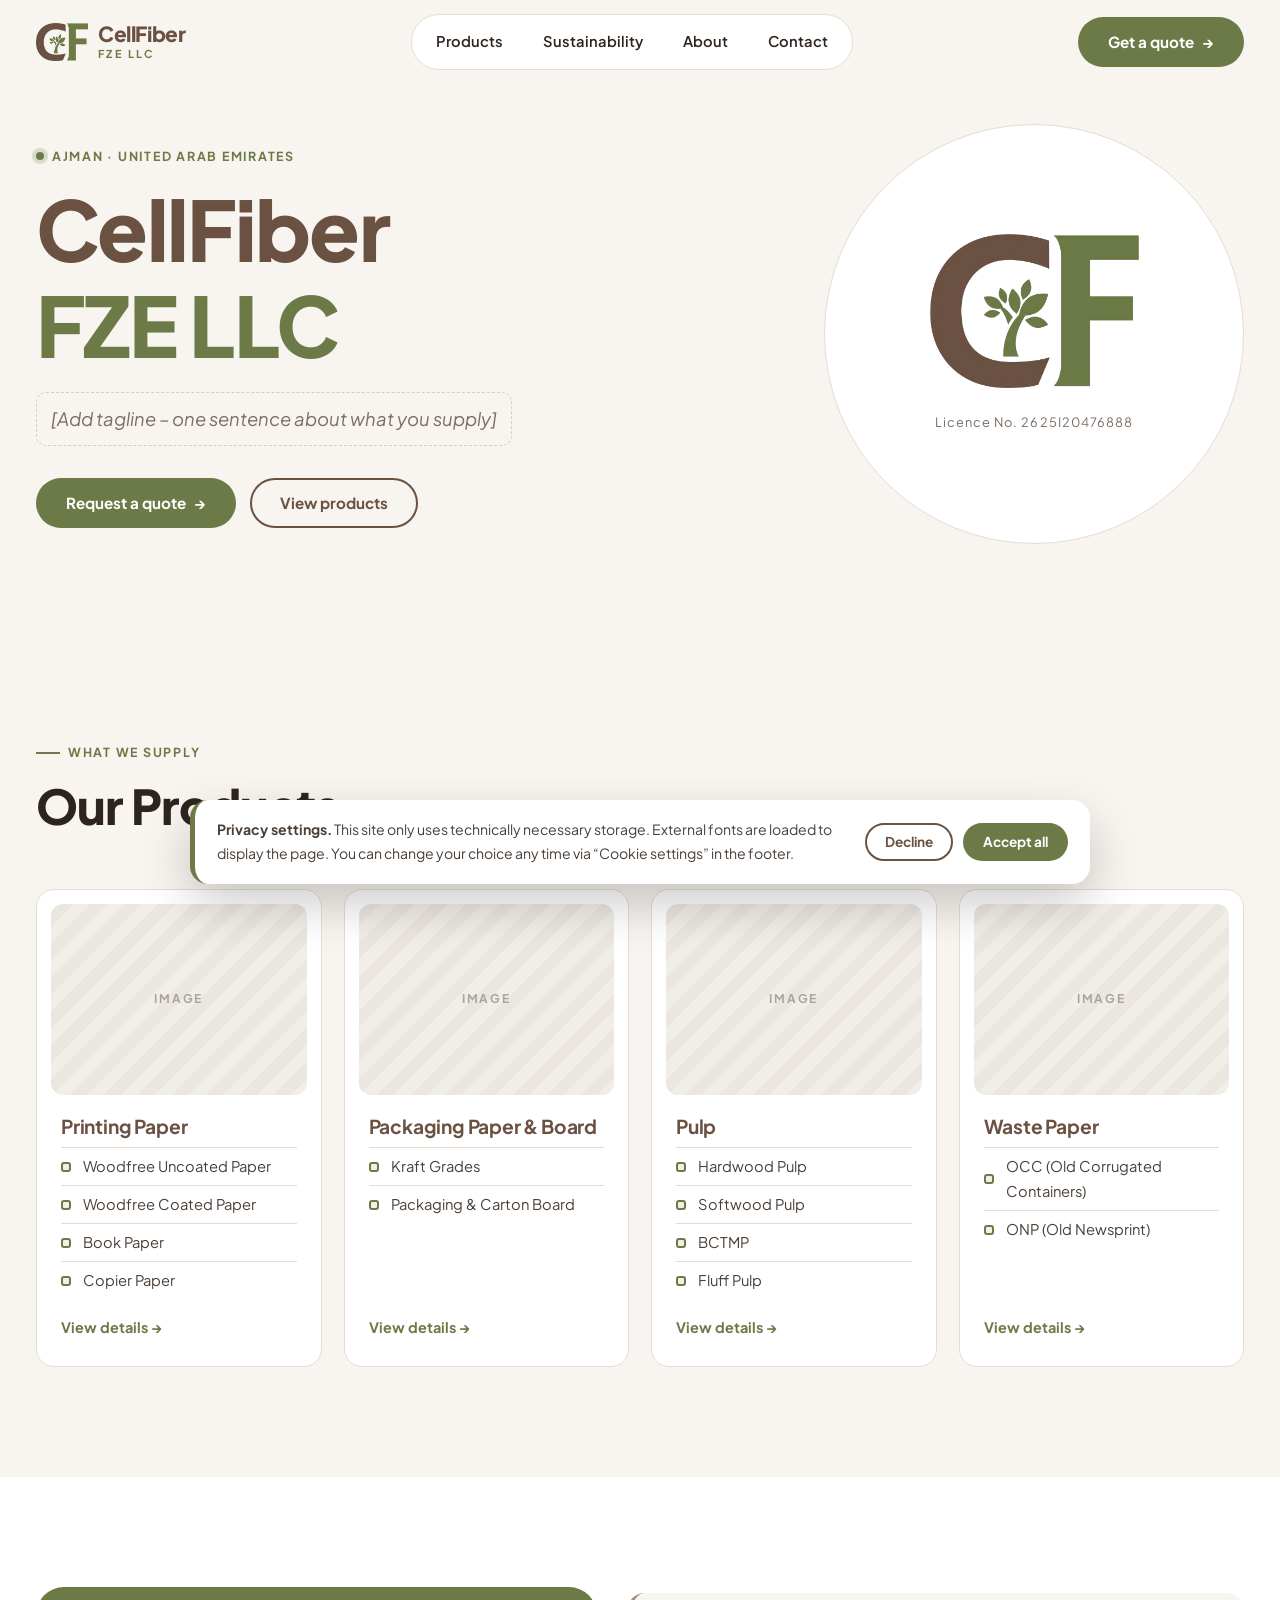
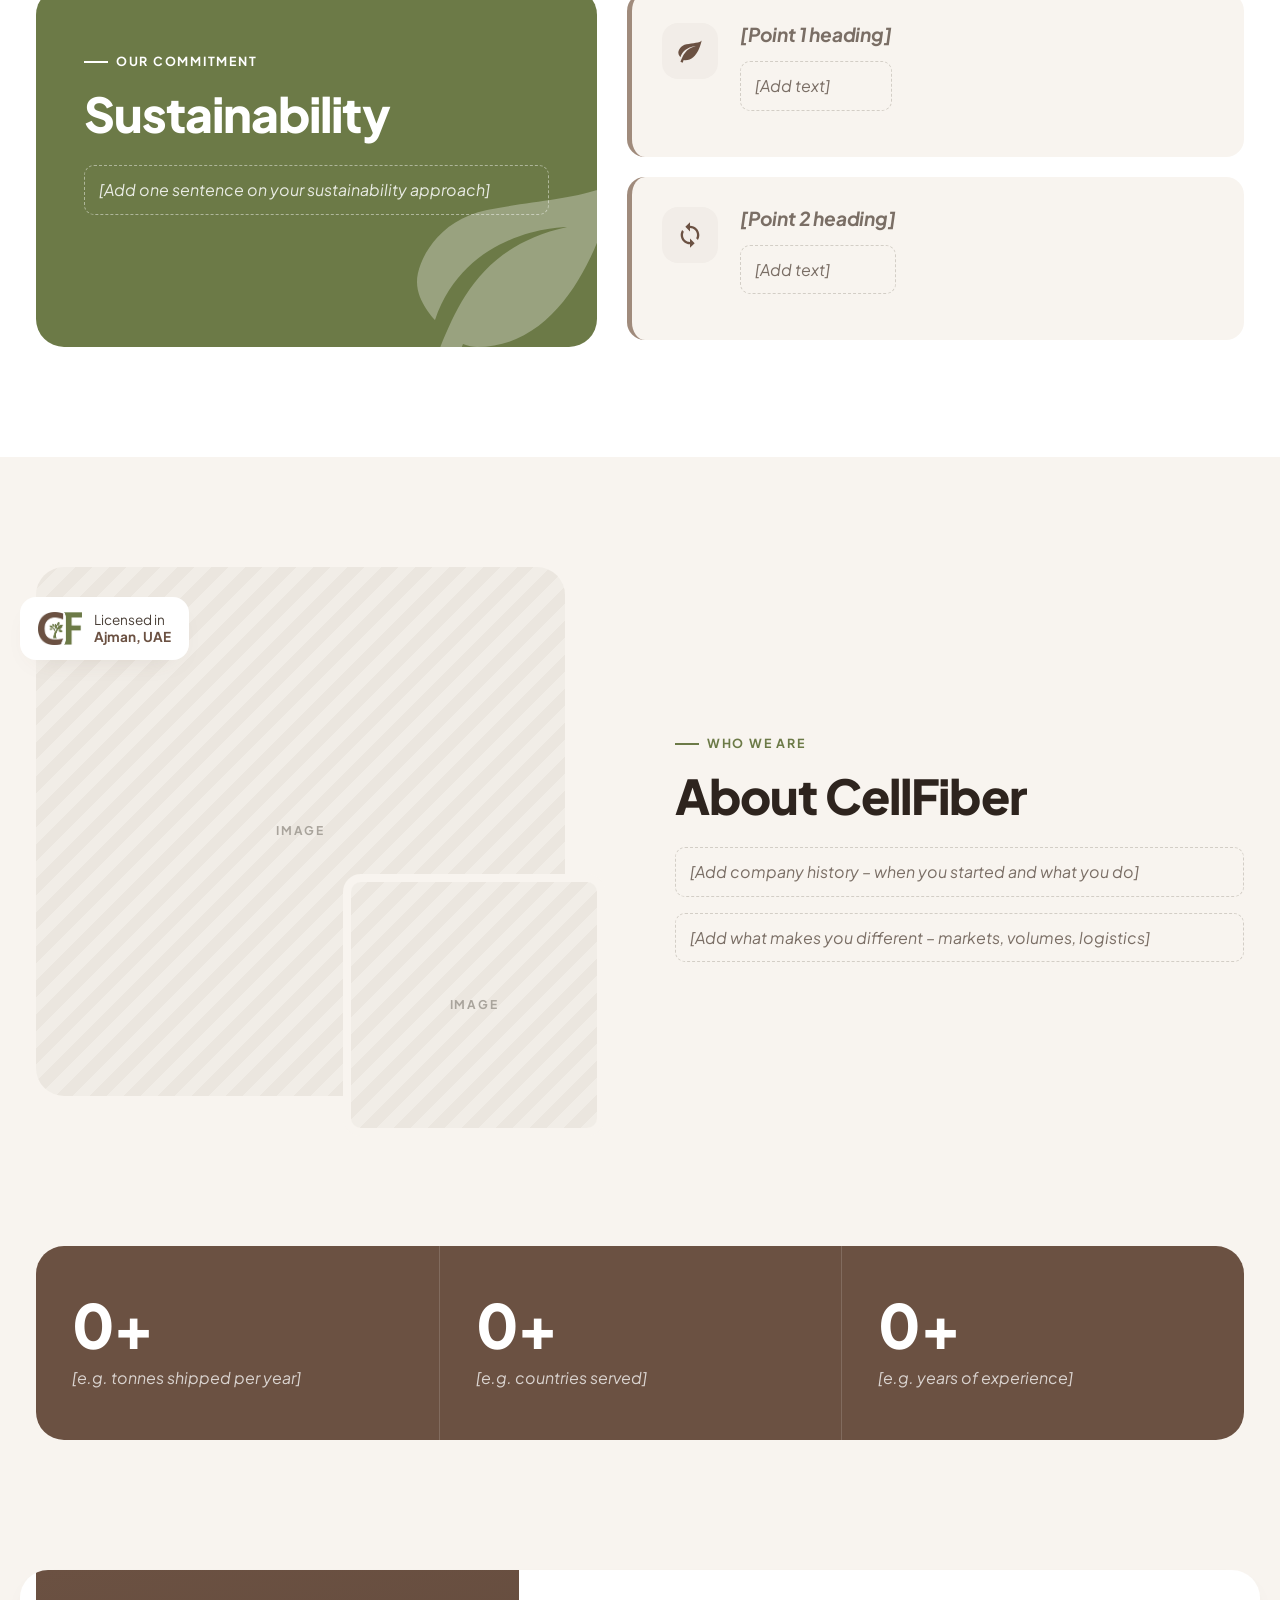
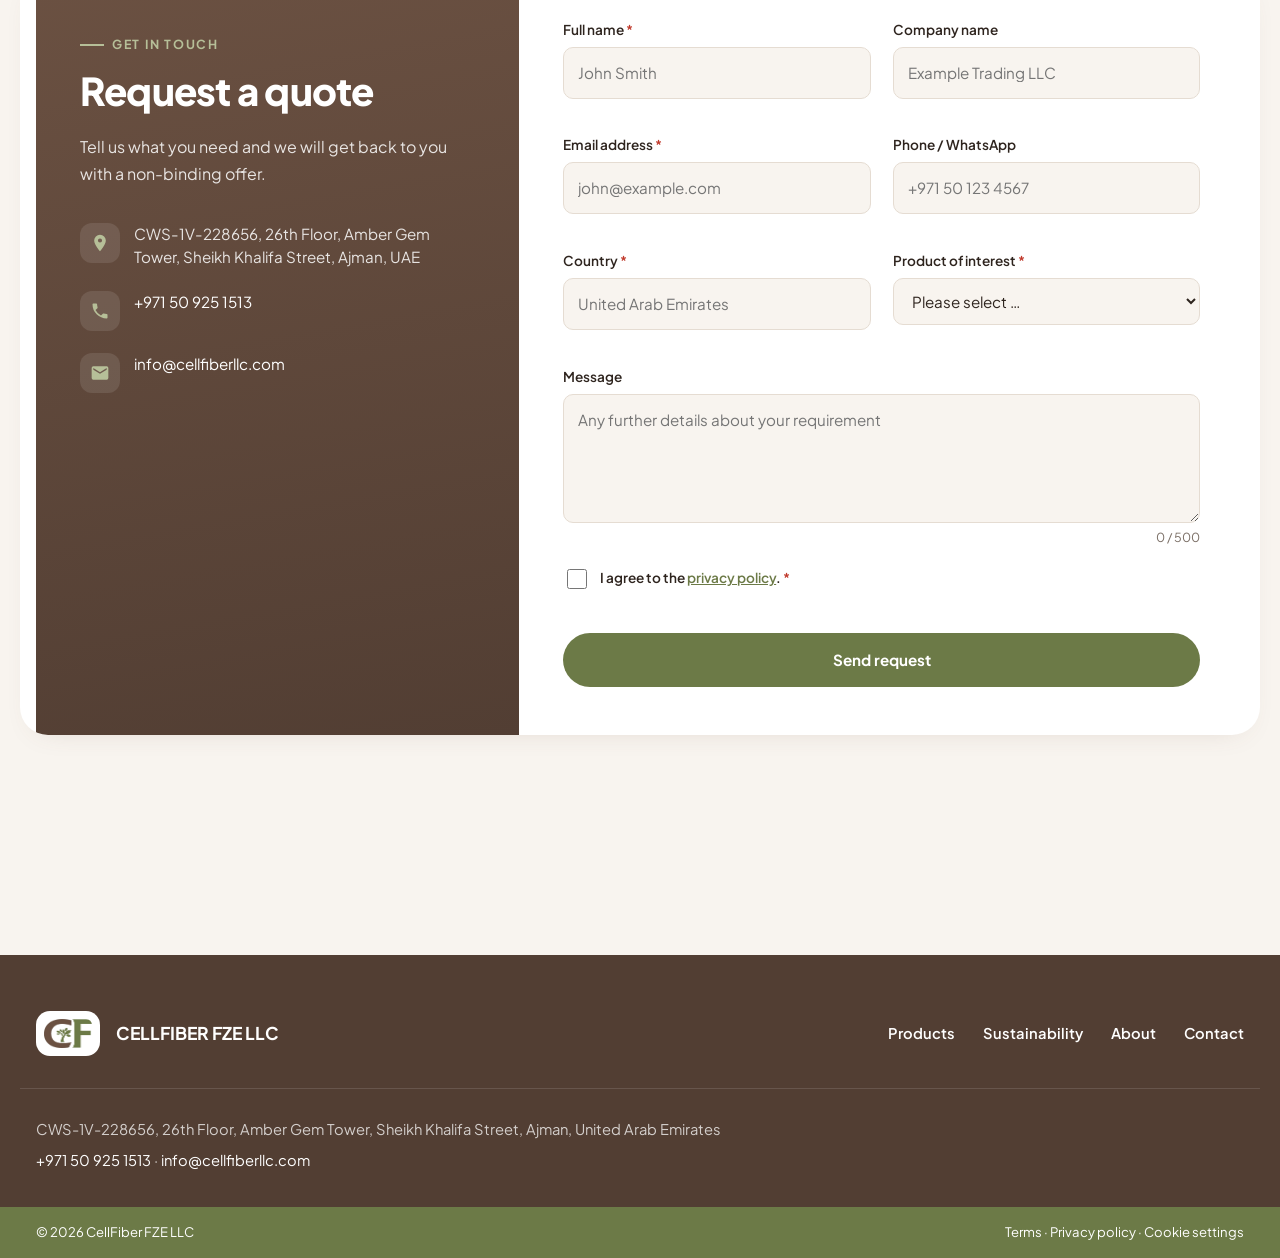
<file: index.html>
<!DOCTYPE html>
<html lang="en">
<head>
  <meta charset="UTF-8">
  <meta name="viewport" content="width=device-width, initial-scale=1.0">
  <title>CellFiber FZE LLC</title>
  <meta name="description" content="CellFiber FZE LLC – Ajman, United Arab Emirates.">
  <link rel="icon" href="images/logo.png?v=4" type="image/png">
  <link rel="preconnect" href="https://fonts.googleapis.com">
  <link rel="preconnect" href="https://fonts.gstatic.com" crossorigin>
  <link href="https://fonts.googleapis.com/css2?family=Plus+Jakarta+Sans:wght@400;500;600;700;800&display=swap" rel="stylesheet">
  <link rel="stylesheet" href="css/style.css">
</head>
<body>

  <!-- Header -->
  <header class="header" id="header">
    <div class="container header__inner">
      <a href="#top" class="logo" aria-label="CellFiber FZE LLC – Home">
        <img src="images/logo.png?v=4" alt="" width="52" height="39">
        <span class="logo__text">CellFiber<small>FZE LLC</small></span>
      </a>

      <nav class="nav" id="nav">
        <a href="#products" class="nav__link">Products</a>
        <a href="#sustainability" class="nav__link">Sustainability</a>
        <a href="#about" class="nav__link">About</a>
        <a href="#contact" class="nav__link">Contact</a>
        <a href="#contact" class="btn btn--primary nav__cta-mobile">Get a quote</a>
      </nav>

      <a href="#contact" class="btn btn--primary header__cta">Get a quote <span aria-hidden="true">→</span></a>

      <button class="burger" id="burger" aria-label="Open menu" aria-expanded="false">
        <span></span><span></span><span></span>
      </button>
    </div>
  </header>

  <main id="top">
    <!-- Hero: split layout -->
    <section class="hero">
      <div class="container hero__grid">
        <div class="hero__text">
          <span class="eyebrow reveal"><span class="dot"></span> Ajman · United Arab Emirates</span>
          <h1 class="hero__title reveal">CellFiber <span>FZE LLC</span></h1>
          <p class="hero__subtitle reveal"><span class="ph">[Add tagline – one sentence about what you supply]</span></p>
          <div class="hero__actions reveal">
            <a href="#contact" class="btn btn--primary">Request a quote <span aria-hidden="true">→</span></a>
            <a href="#products" class="btn btn--ghost">View products</a>
          </div>
        </div>

        <div class="hero__visual reveal" aria-hidden="true">
          <img src="images/logo.png?v=4" alt="" class="hero__mark">
          <span class="hero__licence">Licence No. 2625I20476888</span>
        </div>
      </div>
    </section>

    <!-- Products -->
    <section class="section" id="products">
      <div class="container">
        <header class="section__head reveal">
          <span class="eyebrow">What we supply</span>
          <h2>Our Products</h2>
        </header>

        <div class="cards">
          <article class="card reveal">
            <div class="card__img img-ph">Image</div>
            <h3>Printing Paper</h3>
            <ul>
              <li>Woodfree Uncoated Paper</li>
              <li>Woodfree Coated Paper</li>
              <li>Book Paper</li>
              <li>Copier Paper</li>
            </ul>
            <a href="printing-paper.html" class="card__more">View details <span aria-hidden="true">→</span></a>
          </article>
          <article class="card reveal">
            <div class="card__img img-ph">Image</div>
            <h3>Packaging Paper &amp; Board</h3>
            <ul>
              <li>Kraft Grades</li>
              <li>Packaging &amp; Carton Board</li>
            </ul>
            <a href="packaging-paper-board.html" class="card__more">View details <span aria-hidden="true">→</span></a>
          </article>
          <article class="card reveal">
            <div class="card__img img-ph">Image</div>
            <h3>Pulp</h3>
            <ul>
              <li>Hardwood Pulp</li>
              <li>Softwood Pulp</li>
              <li>BCTMP</li>
              <li>Fluff Pulp</li>
            </ul>
            <a href="pulp.html" class="card__more">View details <span aria-hidden="true">→</span></a>
          </article>
          <article class="card reveal">
            <div class="card__img img-ph">Image</div>
            <h3>Waste Paper</h3>
            <ul>
              <li>OCC (Old Corrugated Containers)</li>
              <li>ONP (Old Newsprint)</li>
            </ul>
            <a href="waste-paper.html" class="card__more">View details <span aria-hidden="true">→</span></a>
          </article>
        </div>
      </div>
    </section>

    <!-- Sustainability: split panel -->
    <section class="section section--tint" id="sustainability">
      <div class="container split">
        <div class="split__panel reveal">
          <span class="eyebrow eyebrow--light">Our commitment</span>
          <h2>Sustainability</h2>
          <p class="ph">[Add one sentence on your sustainability approach]</p>
          <svg class="split__leaf" viewBox="0 0 24 24" aria-hidden="true"><path d="M17 8C8 10 5.9 16.2 3.8 21.3l1.9.7.9-2.3c.5.2 1 .3 1.4.3C19 20 22 3 22 3c-1 2-8 2.3-13 3.3S2 11.5 2 13.5s1.8 3.8 1.8 3.8C7 8 17 8 17 8z"/></svg>
        </div>

        <div class="split__list">
          <div class="point reveal">
            <span class="point__icon"><svg viewBox="0 0 24 24" aria-hidden="true"><path d="M17 8C8 10 5.9 16.2 3.8 21.3l1.9.7.9-2.3c.5.2 1 .3 1.4.3C19 20 22 3 22 3c-1 2-8 2.3-13 3.3S2 11.5 2 13.5s1.8 3.8 1.8 3.8C7 8 17 8 17 8z"/></svg></span>
            <div>
              <h3 class="ph-title">[Point 1 heading]</h3>
              <p class="ph">[Add text]</p>
            </div>
          </div>
          <div class="point reveal">
            <span class="point__icon"><svg viewBox="0 0 24 24" aria-hidden="true"><path d="M12 4V1L8 5l4 4V6c3.3 0 6 2.7 6 6 0 1-.3 2-.7 2.8l1.5 1.5C19.5 15 20 13.6 20 12c0-4.4-3.6-8-8-8zm0 14c-3.3 0-6-2.7-6-6 0-1 .3-2 .7-2.8L5.2 7.7C4.5 9 4 10.4 4 12c0 4.4 3.6 8 8 8v3l4-4-4-4v3z"/></svg></span>
            <div>
              <h3 class="ph-title">[Point 2 heading]</h3>
              <p class="ph">[Add text]</p>
            </div>
          </div>
        </div>
      </div>
    </section>

    <!-- About -->
    <section class="section" id="about">
      <div class="container about">
        <div class="about__media reveal">
          <div class="about__img img-ph">Image</div>
          <div class="about__img about__img--small img-ph">Image</div>
          <div class="badge">
            <img src="images/logo.png?v=4" alt="" width="44" height="33">
            <span>Licensed in<br><b>Ajman, UAE</b></span>
          </div>
        </div>
        <div class="about__text">
          <span class="eyebrow reveal">Who we are</span>
          <h2 class="reveal">About CellFiber</h2>
          <p class="ph reveal">[Add company history – when you started and what you do]</p>
          <p class="ph reveal">[Add what makes you different – markets, volumes, logistics]</p>
        </div>
      </div>
    </section>

    <!-- Stats -->
    <section class="stats-band">
      <div class="container">
        <!-- Set data-target to your real number; the counter animates to it -->
        <div class="stats">
          <div class="stat reveal">
            <span class="stat__num" data-target="0" data-suffix="+">0+</span>
            <p class="ph-title">[e.g. tonnes shipped per year]</p>
          </div>
          <div class="stat reveal">
            <span class="stat__num" data-target="0" data-suffix="+">0+</span>
            <p class="ph-title">[e.g. countries served]</p>
          </div>
          <div class="stat reveal">
            <span class="stat__num" data-target="0" data-suffix="+">0+</span>
            <p class="ph-title">[e.g. years of experience]</p>
          </div>
        </div>
      </div>
    </section>

    <!-- Contact: info card + form -->
    <section class="section" id="contact">
      <div class="container contact">
        <aside class="contact__info reveal">
          <span class="eyebrow eyebrow--light">Get in touch</span>
          <h2>Request a quote</h2>
          <p>Tell us what you need and we will get back to you with a non-binding offer.</p>

          <ul class="info-list">
            <li>
              <span class="info-list__icon"><svg viewBox="0 0 24 24" aria-hidden="true"><path d="M12 2a7 7 0 0 0-7 7c0 5.3 7 13 7 13s7-7.7 7-13a7 7 0 0 0-7-7zm0 9.5A2.5 2.5 0 1 1 12 6.5a2.5 2.5 0 0 1 0 5z"/></svg></span>
              <span>CWS-1V-228656, 26th Floor, Amber Gem Tower, Sheikh Khalifa Street, Ajman, UAE</span>
            </li>
            <li>
              <span class="info-list__icon"><svg viewBox="0 0 24 24" aria-hidden="true"><path d="M6.6 10.8a15.1 15.1 0 0 0 6.6 6.6l2.2-2.2c.3-.3.7-.4 1-.2 1.1.4 2.3.6 3.6.6.6 0 1 .4 1 1V20c0 .6-.4 1-1 1A17 17 0 0 1 3 4c0-.6.4-1 1-1h3.5c.6 0 1 .4 1 1 0 1.3.2 2.5.6 3.6.1.3 0 .7-.2 1l-2.3 2.2z"/></svg></span>
              <a href="tel:+971509251513">+971 50 925 1513</a>
            </li>
            <li>
              <span class="info-list__icon"><svg viewBox="0 0 24 24" aria-hidden="true"><path d="M20 4H4a2 2 0 0 0-2 2v12a2 2 0 0 0 2 2h16a2 2 0 0 0 2-2V6a2 2 0 0 0-2-2zm0 4-8 5-8-5V6l8 5 8-5v2z"/></svg></span>
              <a href="mailto:info@cellfiberllc.com">info@cellfiberllc.com</a>
            </li>
          </ul>
        </aside>

        <form class="form reveal" id="contactForm" name="contact" method="POST" data-netlify="true" netlify-honeypot="bot-field" novalidate>
          <!-- required by Netlify Forms -->
          <input type="hidden" name="form-name" value="contact">
          <!-- honeypot against bots -->
          <p class="hp"><label>Do not fill: <input name="bot-field" tabindex="-1" autocomplete="off"></label></p>

          <div class="field">
            <label for="name">Full name <span class="req">*</span></label>
            <input type="text" id="name" name="Name" placeholder="John Smith" autocomplete="name" required>
            <small class="error"></small>
          </div>
          <div class="field">
            <label for="company">Company name</label>
            <input type="text" id="company" name="Company" placeholder="Example Trading LLC" autocomplete="organization">
          </div>

          <div class="field">
            <label for="email">Email address <span class="req">*</span></label>
            <input type="email" id="email" name="Email" placeholder="john@example.com" autocomplete="email" required>
            <small class="error"></small>
          </div>
          <div class="field">
            <label for="phone">Phone / WhatsApp</label>
            <input type="tel" id="phone" name="Phone" placeholder="+971 50 123 4567" autocomplete="tel">
            <small class="error"></small>
          </div>

          <div class="field">
            <label for="country">Country <span class="req">*</span></label>
            <input type="text" id="country" name="Country" placeholder="United Arab Emirates" autocomplete="country-name" required>
            <small class="error"></small>
          </div>
          <div class="field">
            <label for="product">Product of interest <span class="req">*</span></label>
            <select id="product" name="Product" required>
              <option value="">Please select …</option>
              <option>Printing Paper</option>
              <option>Packaging Paper &amp; Board</option>
              <option>Pulp</option>
              <option>Waste Paper</option>
              <option>Other</option>
            </select>
            <small class="error"></small>
          </div>

          <div class="field field--full">
            <label for="message">Message</label>
            <textarea id="message" name="Message" rows="4" maxlength="500" placeholder="Any further details about your requirement"></textarea>
            <small class="counter"><span id="charCount">0</span> / 500</small>
          </div>

          <div class="field field--full">
            <label class="check">
              <input type="checkbox" id="privacy" name="Privacy consent" value="agreed" required>
              <span>I agree to the <a href="#" data-modal="privacy">privacy policy</a>. <span class="req">*</span></span>
            </label>
            <small class="error"></small>
          </div>

          <div class="field field--full">
            <button type="submit" class="btn btn--primary btn--block" id="submitBtn">Send request</button>
          </div>

          <div class="form__status field--full" id="formStatus" role="status" aria-live="polite"></div>
        </form>
      </div>
    </section>
  </main>

  <!-- Footer -->
  <footer class="footer">
    <div class="container footer__top">
      <div class="footer__brand">
        <img src="images/logo.png?v=4" alt="CellFiber logo" width="60" height="45">
        <div>
          <strong>CELLFIBER FZE LLC</strong>
          <!-- <span>Licence No.: 2625I20476888</span> -->
        </div>
      </div>
      <nav class="footer__nav">
        <a href="#products">Products</a>
        <a href="#sustainability">Sustainability</a>
        <a href="#about">About</a>
        <a href="#contact">Contact</a>
      </nav>
    </div>
    <div class="container footer__mid">
      <p>CWS-1V-228656, 26th Floor, Amber Gem Tower, Sheikh Khalifa Street, Ajman, United Arab Emirates</p>
      <p><a href="tel:+971509251513">+971 50 925 1513</a> · <a href="mailto:info@cellfiberllc.com">info@cellfiberllc.com</a></p>
    </div>
    <div class="footer__bottom">
      <div class="container footer__bottom-inner">
        <span>© <span id="year"></span> CellFiber FZE LLC</span>
        <span>
          <a href="#" data-modal="terms">Terms</a> ·
          <a href="#" data-modal="privacy">Privacy policy</a> ·
          <a href="#" id="cookieSettings">Cookie settings</a>
        </span>
      </div>
    </div>
  </footer>

  <!-- Back to top -->
  <button class="to-top" id="toTop" aria-label="Back to top">
    <svg viewBox="0 0 24 24" aria-hidden="true"><path d="M7 14l5-5 5 5"/></svg>
  </button>

  <!-- Cookie banner (bottom bar) -->
  <div class="cookie" id="cookie" hidden>
    <div class="cookie__box">
      <p><b>Privacy settings.</b> This site only uses technically necessary storage. External fonts are loaded to display the page. You can change your choice any time via “Cookie settings” in the footer.</p>
      <div class="cookie__actions">
        <button class="btn btn--ghost btn--sm" data-cookie="declined">Decline</button>
        <button class="btn btn--primary btn--sm" data-cookie="accepted">Accept all</button>
      </div>
    </div>
  </div>

  <!-- Modals -->
  <div class="modal" id="modal-terms" hidden>
    <div class="modal__box">
      <button class="modal__close" aria-label="Close">&times;</button>
      <h2>Terms</h2>
      <p>CELLFIBER FZE LLC<br>Licence No.: 2625I20476888<br>CWS-1V-228656, 26th Floor, Amber Gem Tower, Sheikh Khalifa Street, Ajman, United Arab Emirates</p>
      <p class="ph">[Add your terms of use]</p>
    </div>
  </div>
  <div class="modal" id="modal-privacy" hidden>
    <div class="modal__box">
      <button class="modal__close" aria-label="Close">&times;</button>
      <h2>Privacy policy</h2>
      <p>Data sent through the contact form is used only to answer your request and is not passed on to third parties, except the technical provider that processes the form.</p>
      <p class="ph">[Replace with your full privacy policy]</p>
    </div>
  </div>

  <script src="js/script.js"></script>
</body>
</html>
</file>
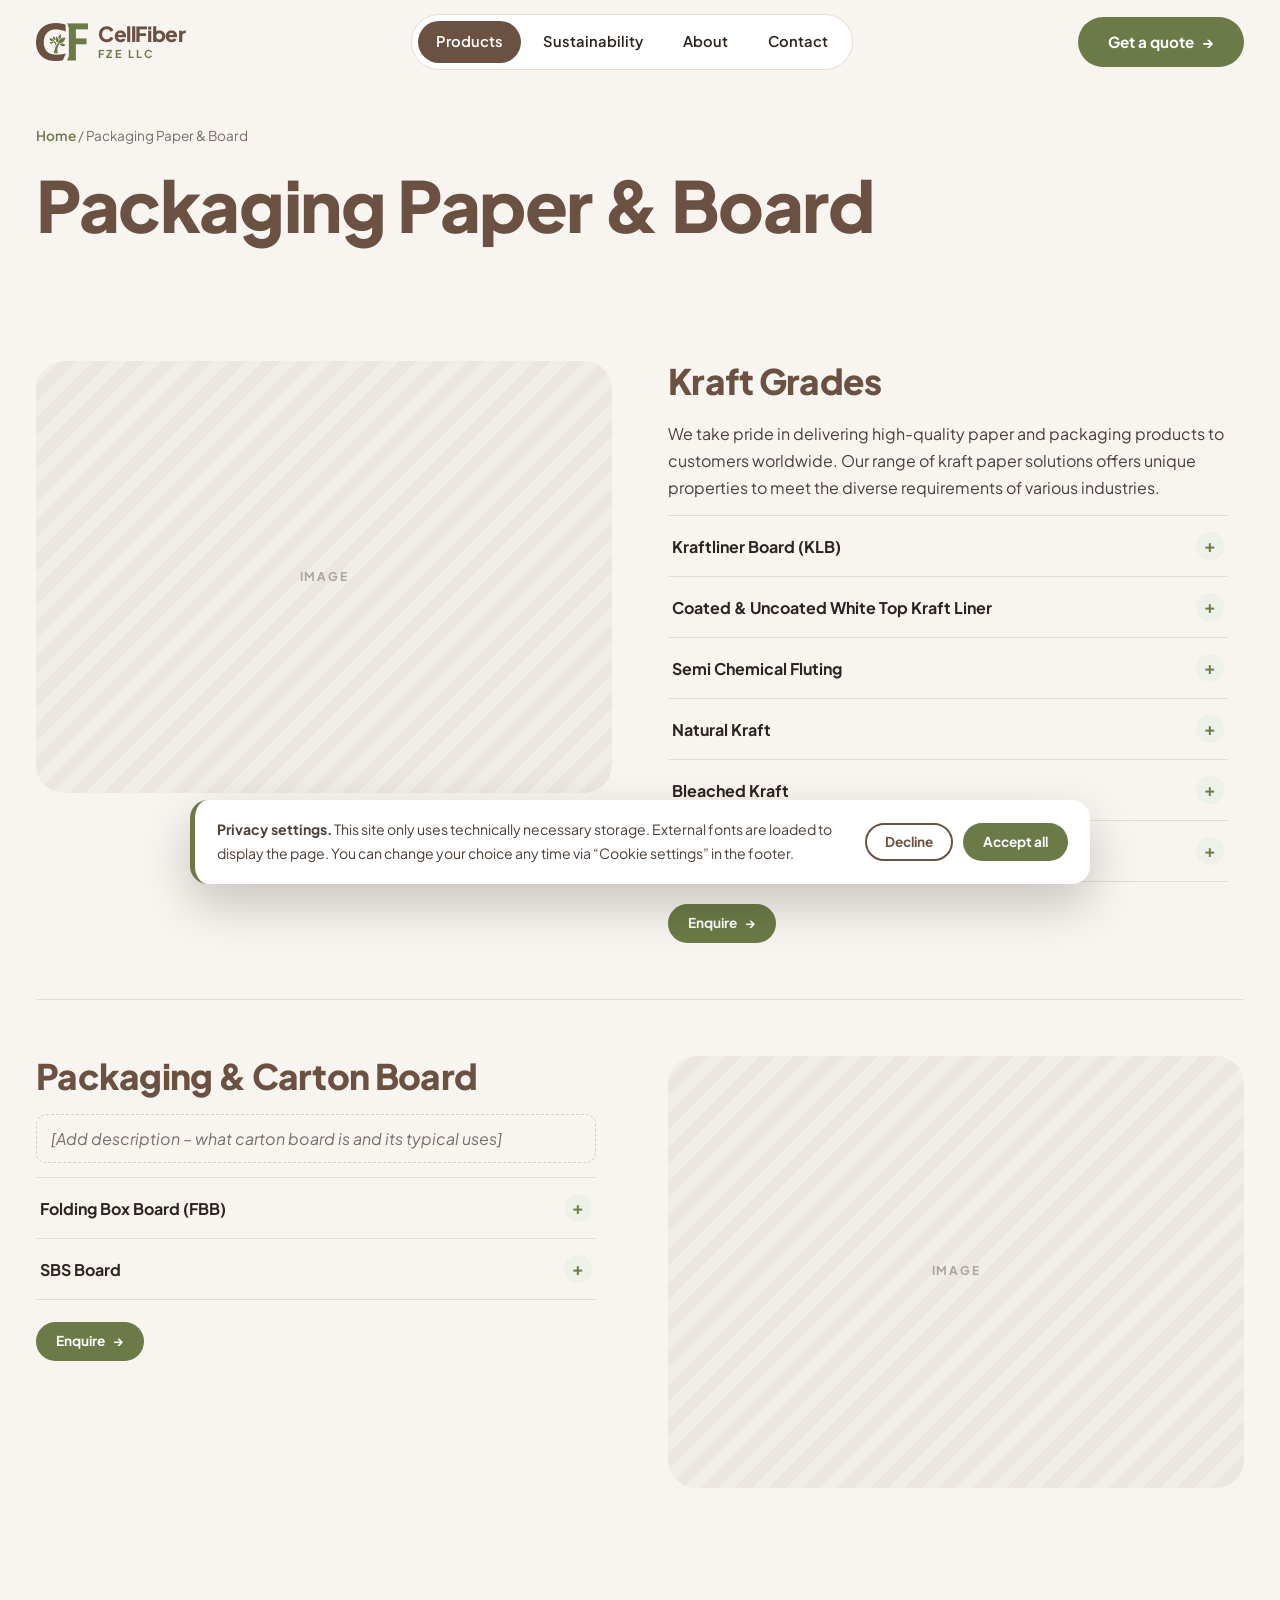
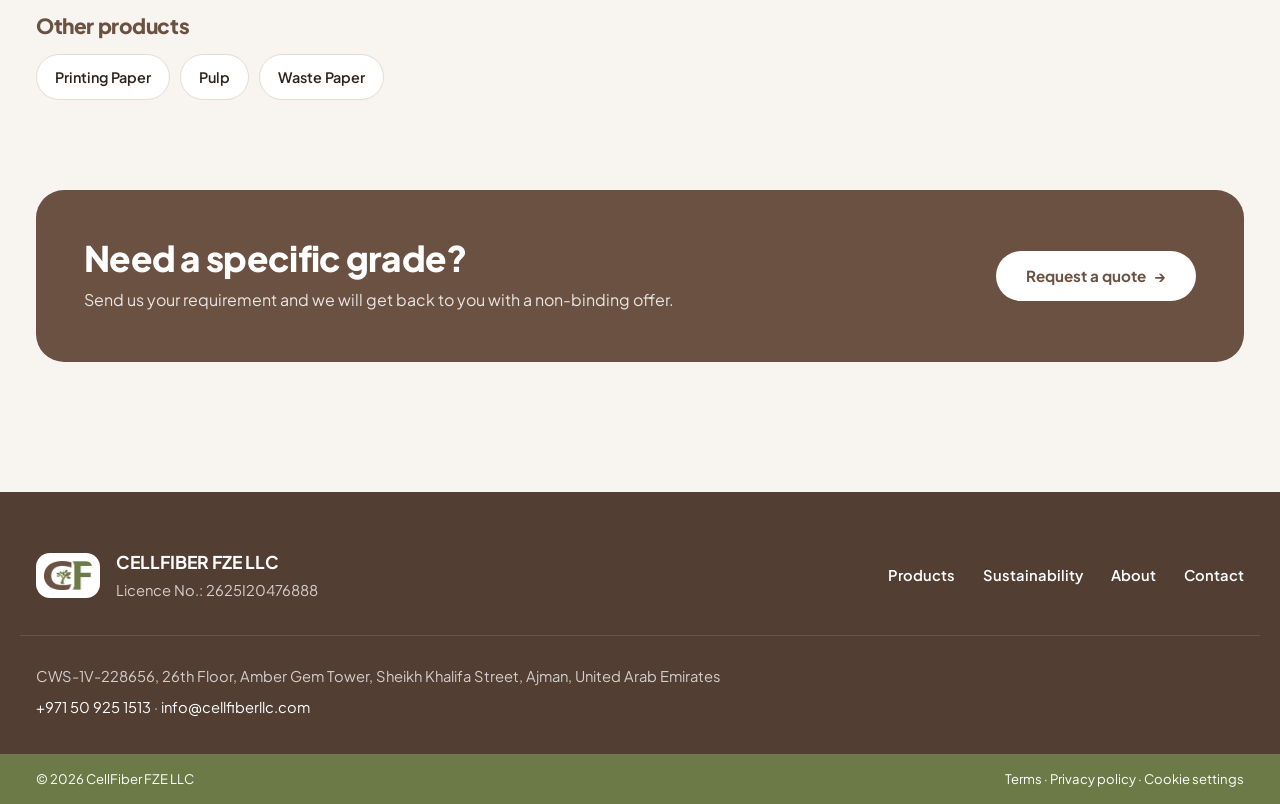
<file: packaging-paper-board.html>
<!DOCTYPE html>
<html lang="en">
<head>
  <meta charset="UTF-8">
  <meta name="viewport" content="width=device-width, initial-scale=1.0">
  <title>Packaging Paper &amp; Board – CellFiber FZE LLC</title>
  <meta name="description" content="Packaging Paper &amp; Board supplied by CellFiber FZE LLC, Ajman, UAE.">
  <link rel="icon" href="images/logo.png?v=4" type="image/png">
  <link rel="preconnect" href="https://fonts.googleapis.com">
  <link rel="preconnect" href="https://fonts.gstatic.com" crossorigin>
  <link href="https://fonts.googleapis.com/css2?family=Plus+Jakarta+Sans:wght@400;500;600;700;800&display=swap" rel="stylesheet">
  <link rel="stylesheet" href="css/style.css">
</head>
<body>

  <!-- Header -->
  <header class="header" id="header">
    <div class="container header__inner">
      <a href="index.html" class="logo" aria-label="CellFiber FZE LLC – Home">
        <img src="images/logo.png?v=4" alt="" width="52" height="39">
        <span class="logo__text">CellFiber<small>FZE LLC</small></span>
      </a>

      <nav class="nav" id="nav">
        <a href="index.html#products" class="nav__link active">Products</a>
        <a href="index.html#sustainability" class="nav__link">Sustainability</a>
        <a href="index.html#about" class="nav__link">About</a>
        <a href="index.html#contact" class="nav__link">Contact</a>
        <a href="index.html#contact" class="btn btn--primary nav__cta-mobile">Get a quote</a>
      </nav>

      <a href="index.html#contact" class="btn btn--primary header__cta">Get a quote <span aria-hidden="true">→</span></a>

      <button class="burger" id="burger" aria-label="Open menu" aria-expanded="false">
        <span></span><span></span><span></span>
      </button>
    </div>
  </header>

  <main id="top">
    <!-- Page heading -->
    <section class="page-hero">
      <div class="container">
        <nav class="breadcrumb" aria-label="Breadcrumb">
          <a href="index.html">Home</a> <span aria-hidden="true">/</span>
          <span>Packaging Paper &amp; Board</span>
        </nav>
        <h1 class="page-hero__title reveal">Packaging Paper &amp; Board</h1>
      </div>
    </section>

    <!-- Product types -->
    <section class="range">
      <div class="container">

        <article class="range__item reveal" id="kraft-grades">
          <div class="range__media img-ph">Image</div>
          <div class="range__body">
            <h2>Kraft Grades</h2>
            <p>We take pride in delivering high-quality paper and packaging products to customers worldwide. Our range of kraft paper solutions offers unique properties to meet the diverse requirements of various industries.</p>

            <!-- Sub-grades: only the headings show; click one to open it -->
            <div class="subgrades">
              <details class="subgrade" name="kraft">
                <summary>Kraftliner Board (KLB)</summary>
                <div class="subgrade__body">
                  <div class="subgrade__img img-ph">Image</div>
                  <div class="subgrade__text">
                    <p>A high-grammage paper used in the production of boxes and corrugated packaging. KLB is a strong and durable material designed to withstand challenging conditions, including exposure to moisture and heavy pressure.</p>
                  </div>
                </div>
              </details>
              <details class="subgrade" name="kraft">
                <summary>Coated &amp; Uncoated White Top Kraft Liner</summary>
                <div class="subgrade__body">
                  <div class="subgrade__img img-ph">Image</div>
                  <div class="subgrade__text">
                    <p>White top liners are designed to meet the requirements of premium packaging, offering a bright, high-quality surface and excellent printability.</p>
                  </div>
                </div>
              </details>
              <details class="subgrade" name="kraft">
                <summary>Semi Chemical Fluting</summary>
                <div class="subgrade__body">
                  <div class="subgrade__img img-ph">Image</div>
                  <div class="subgrade__text">
                    <p>Semi-chemical flutings are developed to deliver reliable performance under demanding conditions. Primarily made from fresh fibres, they offer excellent strength, dimensional stability, and humidity resistance, helping protect products during transportation, cold storage, and humid environments.</p>
                  </div>
                </div>
              </details>
              <details class="subgrade" name="kraft">
                <summary>Natural Kraft</summary>
                <div class="subgrade__body">
                  <div class="subgrade__img img-ph">Image</div>
                  <div class="subgrade__text">
                    <p>Unbleached or natural kraft paper is best known for its high strength and is predominantly brown in colour. It is a popular choice for various applications, particularly in the food industry for food wrapping and packaging, as well as for manufacturing kraft paper bags.</p>
                  </div>
                </div>
              </details>
              <details class="subgrade" name="kraft">
                <summary>Bleached Kraft</summary>
                <div class="subgrade__body">
                  <div class="subgrade__img img-ph">Image</div>
                  <div class="subgrade__text">
                    <p>Many industries choose bleached kraft paper for its high strength and smooth, attractive finish. This type of kraft paper is commonly used to manufacture shopping bags, sugar bags, flour bags, and milk bags. It meets the needs of end users who value both durability and visual appeal.</p>
                  </div>
                </div>
              </details>
              <details class="subgrade" name="kraft">
                <summary>MG Kraft</summary>
                <div class="subgrade__body">
                  <div class="subgrade__img img-ph">Image</div>
                  <div class="subgrade__text">
                    <p>MG kraft offers qualities similar to machine-finished (MF) kraft but features a smooth, glossy finish on one side due to its special coating. This coating enhances rigidity and durability while improving printability, making MG kraft an ideal choice for shopping bags, boutique bags, and flexible packaging applications.</p>
                  </div>
                </div>
              </details>
            </div>

            <a href="index.html?product=Packaging%20Paper%20%26%20Board#contact" class="btn btn--primary btn--sm">Enquire <span aria-hidden="true">→</span></a>
          </div>
        </article>

        <article class="range__item reveal" id="carton-board">
          <div class="range__media img-ph">Image</div>
          <div class="range__body">
            <h2>Packaging &amp; Carton Board</h2>
            <p class="ph">[Add description – what carton board is and its typical uses]</p>

            <!-- Sub-grades: only the headings show; click one to open it -->
            <div class="subgrades">
              <details class="subgrade" name="board">
                <summary>Folding Box Board (FBB)</summary>
                <div class="subgrade__body">
                  <div class="subgrade__img img-ph">Image</div>
                  <div class="subgrade__text">
                    <p>Folding boxboard is an effective, high-quality packaging solution. Its versatility makes it a popular choice for direct food-contact packaging, pharmaceutical packaging, and cosmetic packaging.</p>
                  </div>
                </div>
              </details>
              <details class="subgrade" name="board">
                <summary>SBS Board</summary>
                <div class="subgrade__body">
                  <div class="subgrade__img img-ph">Image</div>
                  <div class="subgrade__text">
                    <p>SBS board is commonly used for premium packaging of products such as cosmetics, electronics, and luxury goods.</p>
                  </div>
                </div>
              </details>
            </div>

            <a href="index.html?product=Packaging%20Paper%20%26%20Board#contact" class="btn btn--primary btn--sm">Enquire <span aria-hidden="true">→</span></a>
          </div>
        </article>

      </div>
    </section>

    <!-- Other categories -->
    <section class="other-cats">
      <div class="container">
        <h2 class="other-cats__title">Other products</h2>
        <div class="chips">
          <a href="printing-paper.html" class="chip">Printing Paper</a>
          <a href="pulp.html" class="chip">Pulp</a>
          <a href="waste-paper.html" class="chip">Waste Paper</a>
        </div>
      </div>
    </section>

    <!-- Call to action -->
    <section class="cta-band">
      <div class="container">
        <div class="cta-band__inner reveal">
          <div>
            <h2>Need a specific grade?</h2>
            <p>Send us your requirement and we will get back to you with a non-binding offer.</p>
          </div>
          <a href="index.html#contact" class="btn btn--light">Request a quote <span aria-hidden="true">→</span></a>
        </div>
      </div>
    </section>
  </main>

  <!-- Footer -->
  <footer class="footer">
    <div class="container footer__top">
      <div class="footer__brand">
        <img src="images/logo.png?v=4" alt="CellFiber logo" width="60" height="45">
        <div>
          <strong>CELLFIBER FZE LLC</strong>
          <span>Licence No.: 2625I20476888</span>
        </div>
      </div>
      <nav class="footer__nav">
        <a href="index.html#products">Products</a>
        <a href="index.html#sustainability">Sustainability</a>
        <a href="index.html#about">About</a>
        <a href="index.html#contact">Contact</a>
      </nav>
    </div>
    <div class="container footer__mid">
      <p>CWS-1V-228656, 26th Floor, Amber Gem Tower, Sheikh Khalifa Street, Ajman, United Arab Emirates</p>
      <p><a href="tel:+971509251513">+971 50 925 1513</a> · <a href="mailto:info@cellfiberllc.com">info@cellfiberllc.com</a></p>
    </div>
    <div class="footer__bottom">
      <div class="container footer__bottom-inner">
        <span>© <span id="year"></span> CellFiber FZE LLC</span>
        <span>
          <a href="#" data-modal="terms">Terms</a> ·
          <a href="#" data-modal="privacy">Privacy policy</a> ·
          <a href="#" id="cookieSettings">Cookie settings</a>
        </span>
      </div>
    </div>
  </footer>

  <!-- Back to top -->
  <button class="to-top" id="toTop" aria-label="Back to top">
    <svg viewBox="0 0 24 24" aria-hidden="true"><path d="M7 14l5-5 5 5"/></svg>
  </button>

  <!-- Cookie banner (bottom bar) -->
  <div class="cookie" id="cookie" hidden>
    <div class="cookie__box">
      <p><b>Privacy settings.</b> This site only uses technically necessary storage. External fonts are loaded to display the page. You can change your choice any time via “Cookie settings” in the footer.</p>
      <div class="cookie__actions">
        <button class="btn btn--ghost btn--sm" data-cookie="declined">Decline</button>
        <button class="btn btn--primary btn--sm" data-cookie="accepted">Accept all</button>
      </div>
    </div>
  </div>

  <!-- Modals -->
  <div class="modal" id="modal-terms" hidden>
    <div class="modal__box">
      <button class="modal__close" aria-label="Close">&times;</button>
      <h2>Terms</h2>
      <p>CELLFIBER FZE LLC<br>Licence No.: 2625I20476888<br>CWS-1V-228656, 26th Floor, Amber Gem Tower, Sheikh Khalifa Street, Ajman, United Arab Emirates</p>
      <p class="ph">[Add your terms of use]</p>
    </div>
  </div>
  <div class="modal" id="modal-privacy" hidden>
    <div class="modal__box">
      <button class="modal__close" aria-label="Close">&times;</button>
      <h2>Privacy policy</h2>
      <p>Data sent through the contact form is used only to answer your request and is not passed on to third parties, except the technical provider that processes the form.</p>
      <p class="ph">[Replace with your full privacy policy]</p>
    </div>
  </div>

  <script src="js/script.js"></script>
</body>
</html>
</file>
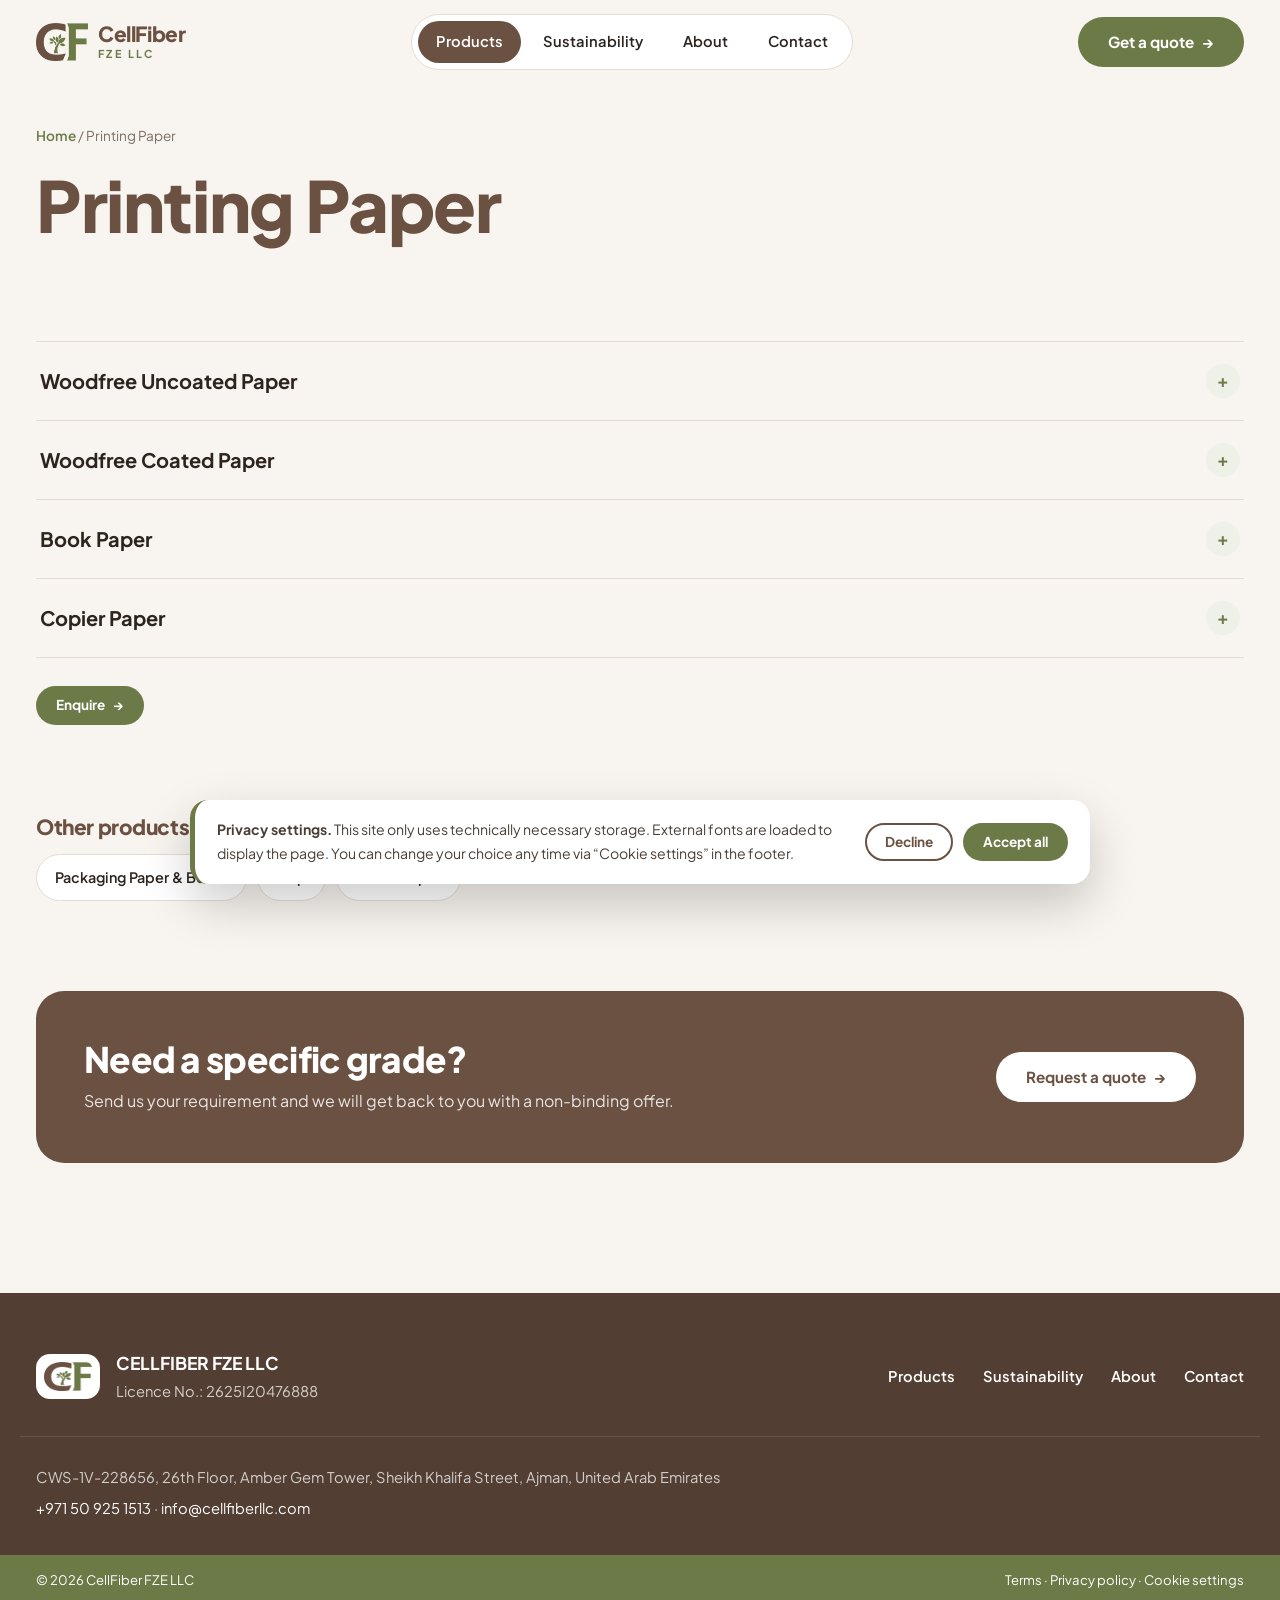
<file: printing-paper.html>
<!DOCTYPE html>
<html lang="en">
<head>
  <meta charset="UTF-8">
  <meta name="viewport" content="width=device-width, initial-scale=1.0">
  <title>Printing Paper – CellFiber FZE LLC</title>
  <meta name="description" content="Printing Paper supplied by CellFiber FZE LLC, Ajman, UAE.">
  <link rel="icon" href="images/logo.png?v=4" type="image/png">
  <link rel="preconnect" href="https://fonts.googleapis.com">
  <link rel="preconnect" href="https://fonts.gstatic.com" crossorigin>
  <link href="https://fonts.googleapis.com/css2?family=Plus+Jakarta+Sans:wght@400;500;600;700;800&display=swap" rel="stylesheet">
  <link rel="stylesheet" href="css/style.css">
</head>
<body>

  <!-- Header -->
  <header class="header" id="header">
    <div class="container header__inner">
      <a href="index.html" class="logo" aria-label="CellFiber FZE LLC – Home">
        <img src="images/logo.png?v=4" alt="" width="52" height="39">
        <span class="logo__text">CellFiber<small>FZE LLC</small></span>
      </a>

      <nav class="nav" id="nav">
        <a href="index.html#products" class="nav__link active">Products</a>
        <a href="index.html#sustainability" class="nav__link">Sustainability</a>
        <a href="index.html#about" class="nav__link">About</a>
        <a href="index.html#contact" class="nav__link">Contact</a>
        <a href="index.html#contact" class="btn btn--primary nav__cta-mobile">Get a quote</a>
      </nav>

      <a href="index.html#contact" class="btn btn--primary header__cta">Get a quote <span aria-hidden="true">→</span></a>

      <button class="burger" id="burger" aria-label="Open menu" aria-expanded="false">
        <span></span><span></span><span></span>
      </button>
    </div>
  </header>

  <main id="top">
    <!-- Page heading -->
    <section class="page-hero">
      <div class="container">
        <nav class="breadcrumb" aria-label="Breadcrumb">
          <a href="index.html">Home</a> <span aria-hidden="true">/</span>
          <span>Printing Paper</span>
        </nav>
        <h1 class="page-hero__title reveal">Printing Paper</h1>
      </div>
    </section>

    <!-- Product types -->
    <section class="range">
      <div class="container">

        <div class="range__list reveal" id="printing-grades">
            <!-- Grades: only the headings show; click one to open it -->
            <div class="subgrades">
              <details class="subgrade" name="printing" id="woodfree-uncoated">
                <summary>Woodfree Uncoated Paper</summary>
                <div class="subgrade__body">
                  <div class="subgrade__img img-ph">Image</div>
                  <div class="subgrade__text">
                    <p>Woodfree uncoated paper, also known as offset paper, is available in a wide range of grammages and colours.</p>
                    <p>Lower grammages are ideal for fine book printing, such as Bibles and Qurans, while 75 and 80 GSM papers are ideal for office printing and writing applications, including A4 copier paper.</p>
                    <p>Higher grammages are commonly used for boards, packaging materials, and promotional products such as business cards.</p>
                    <p>The most common applications include office printing and writing papers, books, stationery, and promotional items.</p>
                  </div>
                </div>
              </details>
              <details class="subgrade" name="printing" id="woodfree-coated">
                <summary>Woodfree Coated Paper</summary>
                <div class="subgrade__body">
                  <div class="subgrade__img img-ph">Image</div>
                  <div class="subgrade__text">
                    <p>Woodfree coated paper is available in grammages ranging from 80 GSM to 400 GSM. This grade is ideal for high-end magazines, promotional materials, and stationery products such as calendars.</p>
                    <p>It is available in gloss, silk, and matte finishes, with brightness levels starting at 90% or higher. The coating can be applied to one side (C1S) or both sides (C2S).</p>
                  </div>
                </div>
              </details>
              <details class="subgrade" name="printing" id="book-paper">
                <summary>Book Paper</summary>
                <div class="subgrade__body">
                  <div class="subgrade__img img-ph">Image</div>
                  <div class="subgrade__text">
                    <p>Bulky book paper is an uncoated graphical paper grade suitable for printing books and publications, as well as manufacturing stationery products.</p>
                    <p>We offer bulky book paper in a range of bulk and caliper options, with grammages ranging from 50 GSM to 90 GSM. It is available in white, creamy, and bluish shades.</p>
                  </div>
                </div>
              </details>
              <details class="subgrade" name="printing" id="copier-paper">
                <summary>Copier Paper</summary>
                <div class="subgrade__body">
                  <div class="subgrade__img img-ph">Image</div>
                  <div class="subgrade__text">
                    <p>We offer A4 copier paper in grammages ranging from 70 GSM to 90 GSM, with various brightness levels starting at 90%.</p>
                    <p>Its most common applications include stationery and everyday office printing.</p>
                  </div>
                </div>
              </details>
            </div>

            <a href="index.html?product=Printing%20Paper#contact" class="btn btn--primary btn--sm">Enquire <span aria-hidden="true">→</span></a>
        </div>

      </div>
    </section>

    <!-- Other categories -->
    <section class="other-cats">
      <div class="container">
        <h2 class="other-cats__title">Other products</h2>
        <div class="chips">
          <a href="packaging-paper-board.html" class="chip">Packaging Paper &amp; Board</a>
          <a href="pulp.html" class="chip">Pulp</a>
          <a href="waste-paper.html" class="chip">Waste Paper</a>
        </div>
      </div>
    </section>

    <!-- Call to action -->
    <section class="cta-band">
      <div class="container">
        <div class="cta-band__inner reveal">
          <div>
            <h2>Need a specific grade?</h2>
            <p>Send us your requirement and we will get back to you with a non-binding offer.</p>
          </div>
          <a href="index.html#contact" class="btn btn--light">Request a quote <span aria-hidden="true">→</span></a>
        </div>
      </div>
    </section>
  </main>

  <!-- Footer -->
  <footer class="footer">
    <div class="container footer__top">
      <div class="footer__brand">
        <img src="images/logo.png?v=4" alt="CellFiber logo" width="60" height="45">
        <div>
          <strong>CELLFIBER FZE LLC</strong>
          <span>Licence No.: 2625I20476888</span>
        </div>
      </div>
      <nav class="footer__nav">
        <a href="index.html#products">Products</a>
        <a href="index.html#sustainability">Sustainability</a>
        <a href="index.html#about">About</a>
        <a href="index.html#contact">Contact</a>
      </nav>
    </div>
    <div class="container footer__mid">
      <p>CWS-1V-228656, 26th Floor, Amber Gem Tower, Sheikh Khalifa Street, Ajman, United Arab Emirates</p>
      <p><a href="tel:+971509251513">+971 50 925 1513</a> · <a href="mailto:info@cellfiberllc.com">info@cellfiberllc.com</a></p>
    </div>
    <div class="footer__bottom">
      <div class="container footer__bottom-inner">
        <span>© <span id="year"></span> CellFiber FZE LLC</span>
        <span>
          <a href="#" data-modal="terms">Terms</a> ·
          <a href="#" data-modal="privacy">Privacy policy</a> ·
          <a href="#" id="cookieSettings">Cookie settings</a>
        </span>
      </div>
    </div>
  </footer>

  <!-- Back to top -->
  <button class="to-top" id="toTop" aria-label="Back to top">
    <svg viewBox="0 0 24 24" aria-hidden="true"><path d="M7 14l5-5 5 5"/></svg>
  </button>

  <!-- Cookie banner (bottom bar) -->
  <div class="cookie" id="cookie" hidden>
    <div class="cookie__box">
      <p><b>Privacy settings.</b> This site only uses technically necessary storage. External fonts are loaded to display the page. You can change your choice any time via “Cookie settings” in the footer.</p>
      <div class="cookie__actions">
        <button class="btn btn--ghost btn--sm" data-cookie="declined">Decline</button>
        <button class="btn btn--primary btn--sm" data-cookie="accepted">Accept all</button>
      </div>
    </div>
  </div>

  <!-- Modals -->
  <div class="modal" id="modal-terms" hidden>
    <div class="modal__box">
      <button class="modal__close" aria-label="Close">&times;</button>
      <h2>Terms</h2>
      <p>CELLFIBER FZE LLC<br>Licence No.: 2625I20476888<br>CWS-1V-228656, 26th Floor, Amber Gem Tower, Sheikh Khalifa Street, Ajman, United Arab Emirates</p>
      <p class="ph">[Add your terms of use]</p>
    </div>
  </div>
  <div class="modal" id="modal-privacy" hidden>
    <div class="modal__box">
      <button class="modal__close" aria-label="Close">&times;</button>
      <h2>Privacy policy</h2>
      <p>Data sent through the contact form is used only to answer your request and is not passed on to third parties, except the technical provider that processes the form.</p>
      <p class="ph">[Replace with your full privacy policy]</p>
    </div>
  </div>

  <script src="js/script.js"></script>
</body>
</html>
</file>
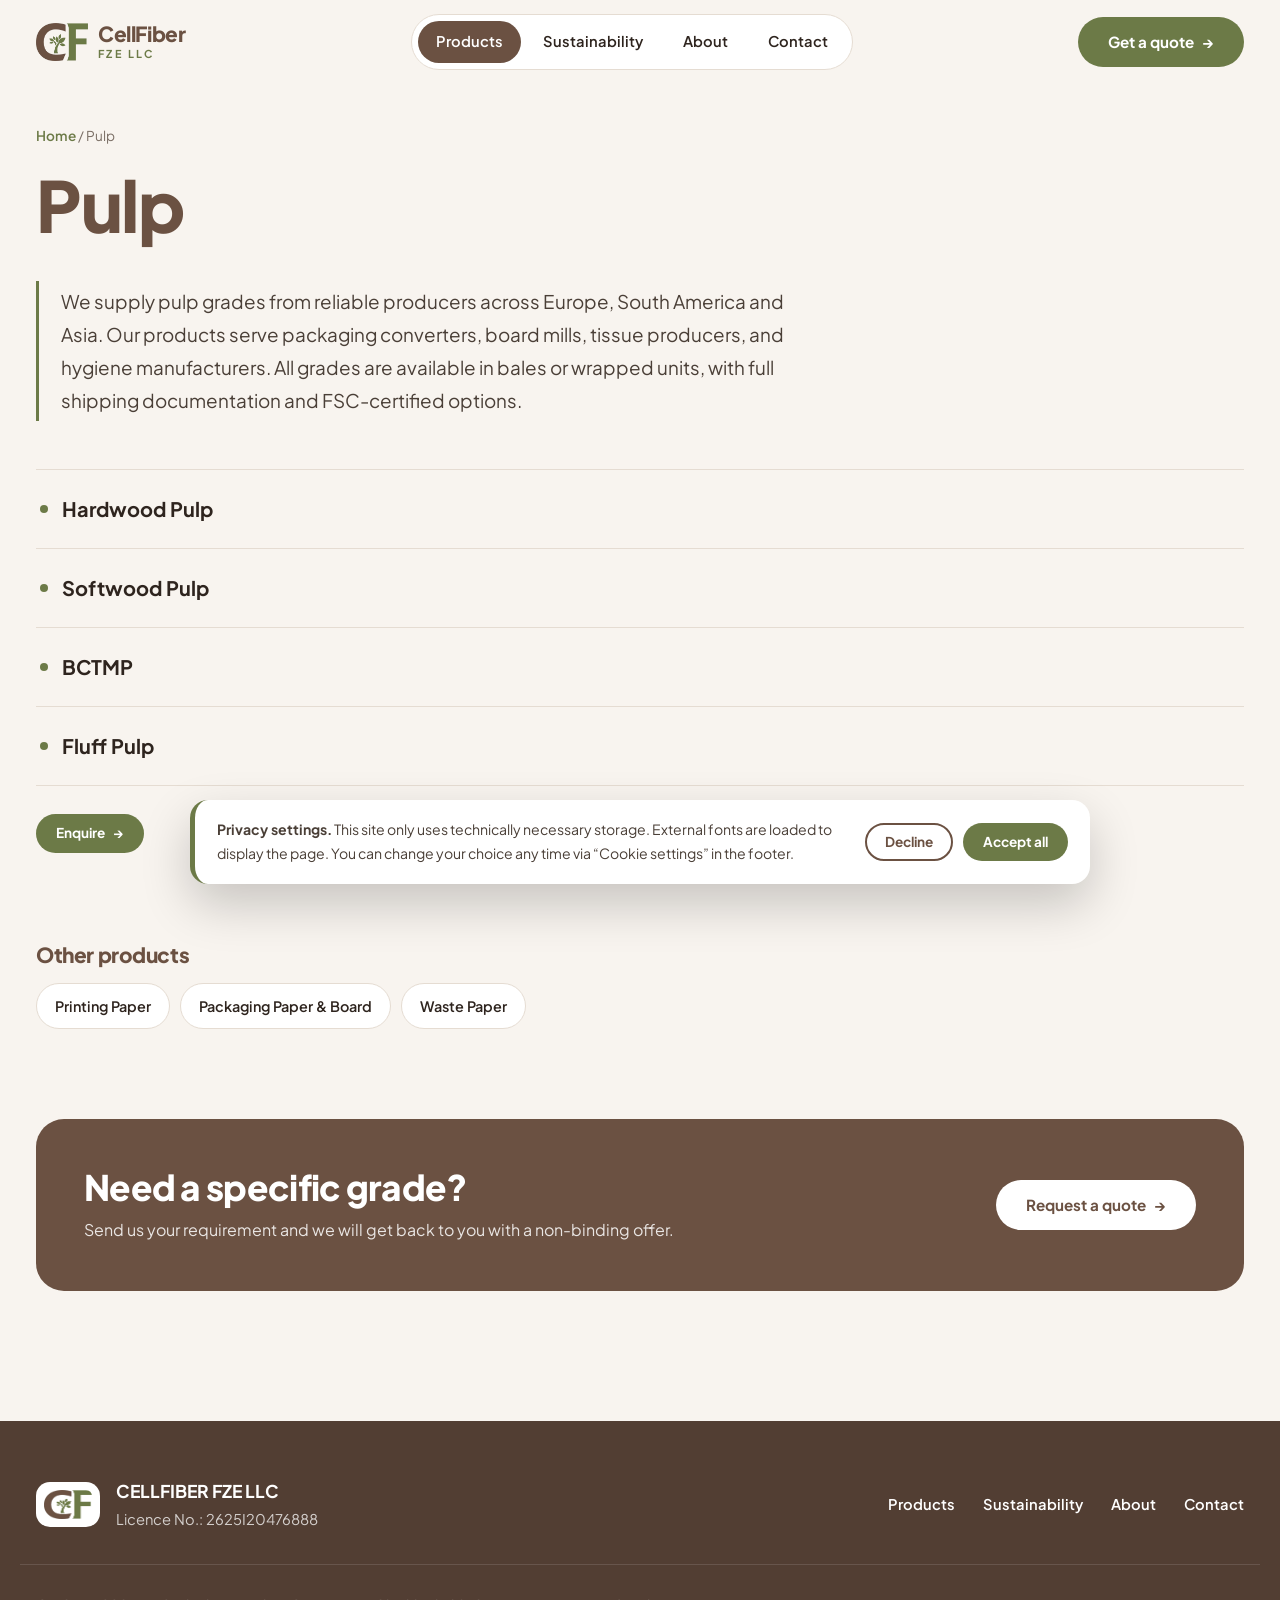
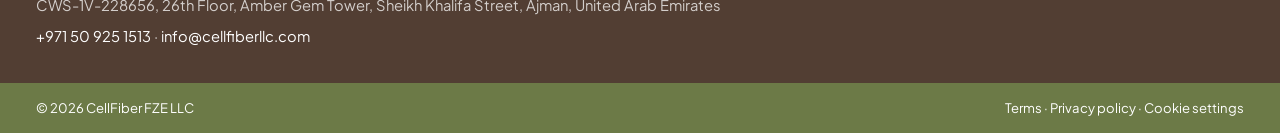
<file: pulp.html>
<!DOCTYPE html>
<html lang="en">
<head>
  <meta charset="UTF-8">
  <meta name="viewport" content="width=device-width, initial-scale=1.0">
  <title>Pulp – CellFiber FZE LLC</title>
  <meta name="description" content="Pulp supplied by CellFiber FZE LLC, Ajman, UAE.">
  <link rel="icon" href="images/logo.png?v=4" type="image/png">
  <link rel="preconnect" href="https://fonts.googleapis.com">
  <link rel="preconnect" href="https://fonts.gstatic.com" crossorigin>
  <link href="https://fonts.googleapis.com/css2?family=Plus+Jakarta+Sans:wght@400;500;600;700;800&display=swap" rel="stylesheet">
  <link rel="stylesheet" href="css/style.css">
</head>
<body>

  <!-- Header -->
  <header class="header" id="header">
    <div class="container header__inner">
      <a href="index.html" class="logo" aria-label="CellFiber FZE LLC – Home">
        <img src="images/logo.png?v=4" alt="" width="52" height="39">
        <span class="logo__text">CellFiber<small>FZE LLC</small></span>
      </a>

      <nav class="nav" id="nav">
        <a href="index.html#products" class="nav__link active">Products</a>
        <a href="index.html#sustainability" class="nav__link">Sustainability</a>
        <a href="index.html#about" class="nav__link">About</a>
        <a href="index.html#contact" class="nav__link">Contact</a>
        <a href="index.html#contact" class="btn btn--primary nav__cta-mobile">Get a quote</a>
      </nav>

      <a href="index.html#contact" class="btn btn--primary header__cta">Get a quote <span aria-hidden="true">→</span></a>

      <button class="burger" id="burger" aria-label="Open menu" aria-expanded="false">
        <span></span><span></span><span></span>
      </button>
    </div>
  </header>

  <main id="top">
    <!-- Page heading -->
    <section class="page-hero">
      <div class="container">
        <nav class="breadcrumb" aria-label="Breadcrumb">
          <a href="index.html">Home</a> <span aria-hidden="true">/</span>
          <span>Pulp</span>
        </nav>
        <h1 class="page-hero__title reveal">Pulp</h1>
        <p class="page-hero__lead reveal">We supply pulp grades from reliable producers across Europe, South America and Asia. Our products serve packaging converters, board mills, tissue producers, and hygiene manufacturers. All grades are available in bales or wrapped units, with full shipping documentation and FSC-certified options.</p>
      </div>
    </section>

    <!-- Product types -->
    <section class="range">
      <div class="container">

        <div class="range__list reveal" id="pulp-grades">
            <!-- Grades: names only (no image or description yet) -->
            <ul class="grade-list">
              <li id="hardwood-pulp">Hardwood Pulp</li>
              <li id="softwood-pulp">Softwood Pulp</li>
              <li id="bctmp">BCTMP</li>
              <li id="fluff-pulp">Fluff Pulp</li>
            </ul>

            <a href="index.html?product=Pulp#contact" class="btn btn--primary btn--sm">Enquire <span aria-hidden="true">→</span></a>
        </div>

      </div>
    </section>

    <!-- Other categories -->
    <section class="other-cats">
      <div class="container">
        <h2 class="other-cats__title">Other products</h2>
        <div class="chips">
          <a href="printing-paper.html" class="chip">Printing Paper</a>
          <a href="packaging-paper-board.html" class="chip">Packaging Paper &amp; Board</a>
          <a href="waste-paper.html" class="chip">Waste Paper</a>
        </div>
      </div>
    </section>

    <!-- Call to action -->
    <section class="cta-band">
      <div class="container">
        <div class="cta-band__inner reveal">
          <div>
            <h2>Need a specific grade?</h2>
            <p>Send us your requirement and we will get back to you with a non-binding offer.</p>
          </div>
          <a href="index.html#contact" class="btn btn--light">Request a quote <span aria-hidden="true">→</span></a>
        </div>
      </div>
    </section>
  </main>

  <!-- Footer -->
  <footer class="footer">
    <div class="container footer__top">
      <div class="footer__brand">
        <img src="images/logo.png?v=4" alt="CellFiber logo" width="60" height="45">
        <div>
          <strong>CELLFIBER FZE LLC</strong>
          <span>Licence No.: 2625I20476888</span>
        </div>
      </div>
      <nav class="footer__nav">
        <a href="index.html#products">Products</a>
        <a href="index.html#sustainability">Sustainability</a>
        <a href="index.html#about">About</a>
        <a href="index.html#contact">Contact</a>
      </nav>
    </div>
    <div class="container footer__mid">
      <p>CWS-1V-228656, 26th Floor, Amber Gem Tower, Sheikh Khalifa Street, Ajman, United Arab Emirates</p>
      <p><a href="tel:+971509251513">+971 50 925 1513</a> · <a href="mailto:info@cellfiberllc.com">info@cellfiberllc.com</a></p>
    </div>
    <div class="footer__bottom">
      <div class="container footer__bottom-inner">
        <span>© <span id="year"></span> CellFiber FZE LLC</span>
        <span>
          <a href="#" data-modal="terms">Terms</a> ·
          <a href="#" data-modal="privacy">Privacy policy</a> ·
          <a href="#" id="cookieSettings">Cookie settings</a>
        </span>
      </div>
    </div>
  </footer>

  <!-- Back to top -->
  <button class="to-top" id="toTop" aria-label="Back to top">
    <svg viewBox="0 0 24 24" aria-hidden="true"><path d="M7 14l5-5 5 5"/></svg>
  </button>

  <!-- Cookie banner (bottom bar) -->
  <div class="cookie" id="cookie" hidden>
    <div class="cookie__box">
      <p><b>Privacy settings.</b> This site only uses technically necessary storage. External fonts are loaded to display the page. You can change your choice any time via “Cookie settings” in the footer.</p>
      <div class="cookie__actions">
        <button class="btn btn--ghost btn--sm" data-cookie="declined">Decline</button>
        <button class="btn btn--primary btn--sm" data-cookie="accepted">Accept all</button>
      </div>
    </div>
  </div>

  <!-- Modals -->
  <div class="modal" id="modal-terms" hidden>
    <div class="modal__box">
      <button class="modal__close" aria-label="Close">&times;</button>
      <h2>Terms</h2>
      <p>CELLFIBER FZE LLC<br>Licence No.: 2625I20476888<br>CWS-1V-228656, 26th Floor, Amber Gem Tower, Sheikh Khalifa Street, Ajman, United Arab Emirates</p>
      <p class="ph">[Add your terms of use]</p>
    </div>
  </div>
  <div class="modal" id="modal-privacy" hidden>
    <div class="modal__box">
      <button class="modal__close" aria-label="Close">&times;</button>
      <h2>Privacy policy</h2>
      <p>Data sent through the contact form is used only to answer your request and is not passed on to third parties, except the technical provider that processes the form.</p>
      <p class="ph">[Replace with your full privacy policy]</p>
    </div>
  </div>

  <script src="js/script.js"></script>
</body>
</html>
</file>
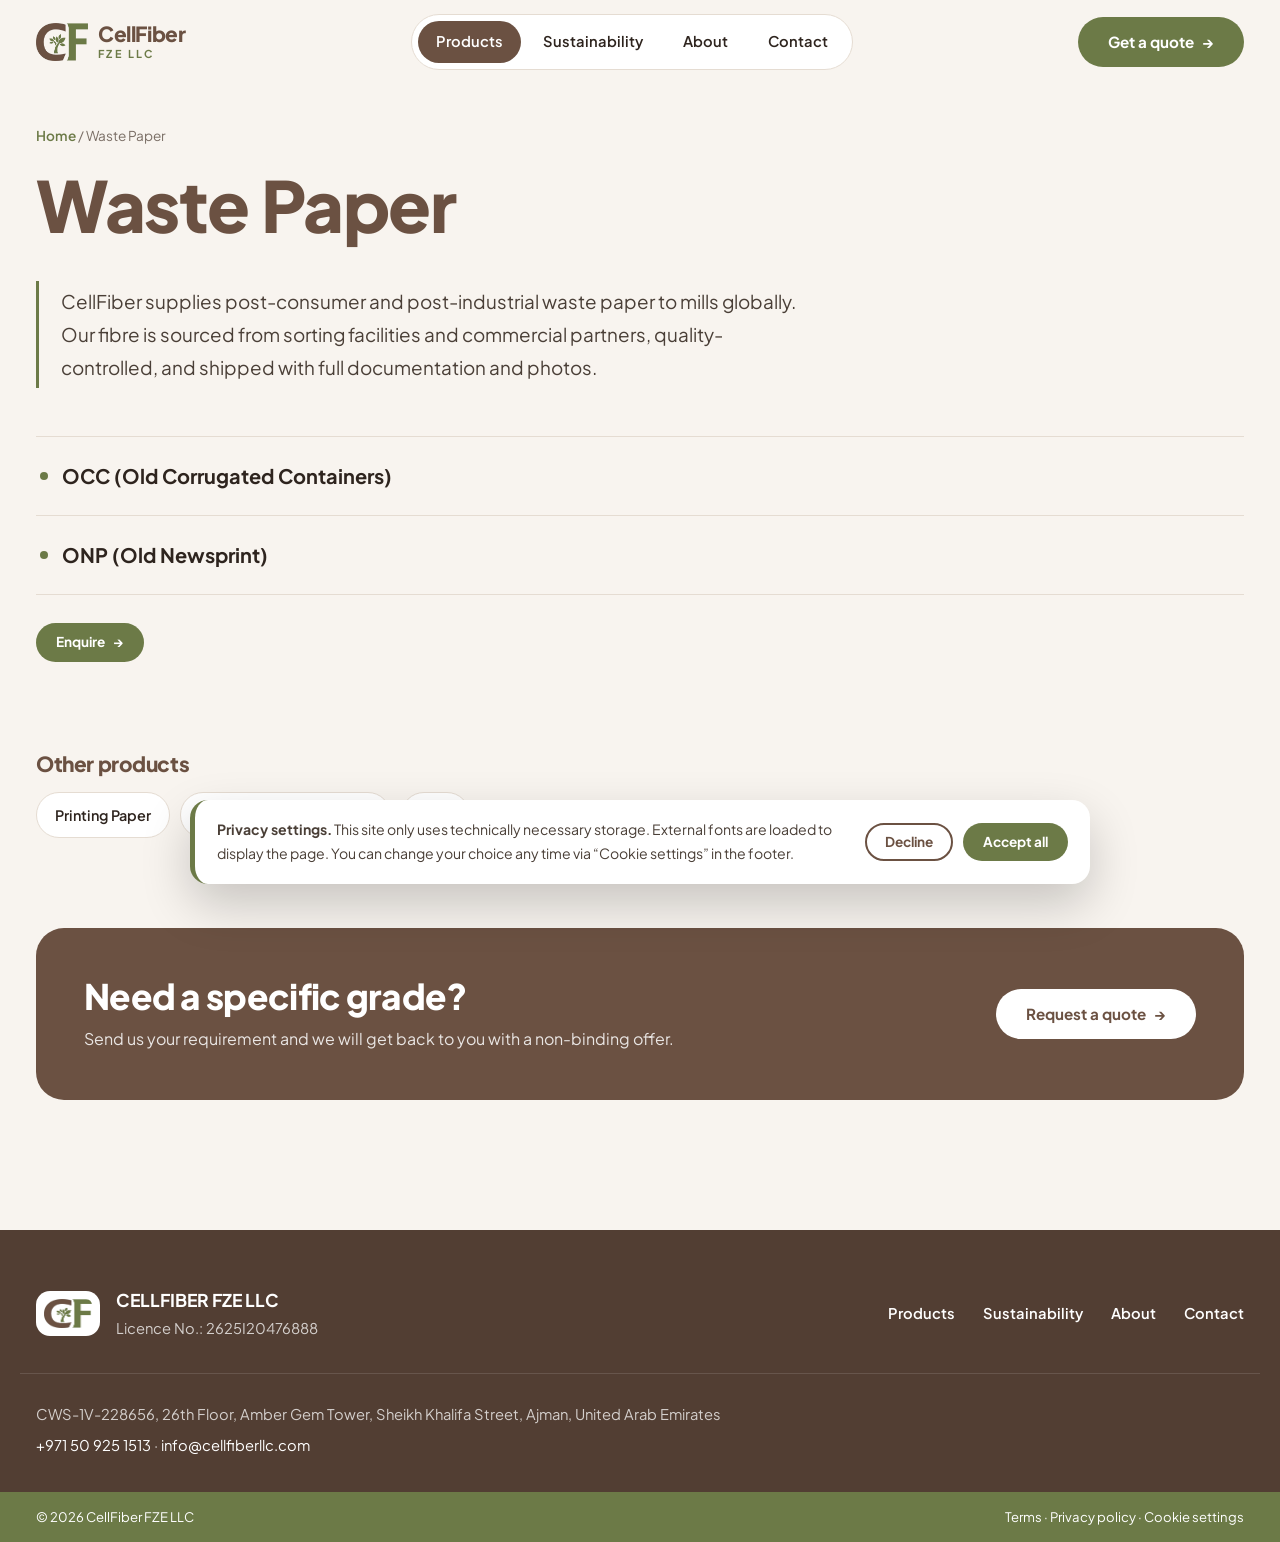
<file: waste-paper.html>
<!DOCTYPE html>
<html lang="en">
<head>
  <meta charset="UTF-8">
  <meta name="viewport" content="width=device-width, initial-scale=1.0">
  <title>Waste Paper – CellFiber FZE LLC</title>
  <meta name="description" content="Waste Paper supplied by CellFiber FZE LLC, Ajman, UAE.">
  <link rel="icon" href="images/logo.png?v=4" type="image/png">
  <link rel="preconnect" href="https://fonts.googleapis.com">
  <link rel="preconnect" href="https://fonts.gstatic.com" crossorigin>
  <link href="https://fonts.googleapis.com/css2?family=Plus+Jakarta+Sans:wght@400;500;600;700;800&display=swap" rel="stylesheet">
  <link rel="stylesheet" href="css/style.css">
</head>
<body>

  <!-- Header -->
  <header class="header" id="header">
    <div class="container header__inner">
      <a href="index.html" class="logo" aria-label="CellFiber FZE LLC – Home">
        <img src="images/logo.png?v=4" alt="" width="52" height="39">
        <span class="logo__text">CellFiber<small>FZE LLC</small></span>
      </a>

      <nav class="nav" id="nav">
        <a href="index.html#products" class="nav__link active">Products</a>
        <a href="index.html#sustainability" class="nav__link">Sustainability</a>
        <a href="index.html#about" class="nav__link">About</a>
        <a href="index.html#contact" class="nav__link">Contact</a>
        <a href="index.html#contact" class="btn btn--primary nav__cta-mobile">Get a quote</a>
      </nav>

      <a href="index.html#contact" class="btn btn--primary header__cta">Get a quote <span aria-hidden="true">→</span></a>

      <button class="burger" id="burger" aria-label="Open menu" aria-expanded="false">
        <span></span><span></span><span></span>
      </button>
    </div>
  </header>

  <main id="top">
    <!-- Page heading -->
    <section class="page-hero">
      <div class="container">
        <nav class="breadcrumb" aria-label="Breadcrumb">
          <a href="index.html">Home</a> <span aria-hidden="true">/</span>
          <span>Waste Paper</span>
        </nav>
        <h1 class="page-hero__title reveal">Waste Paper</h1>
        <p class="page-hero__lead reveal">CellFiber supplies post-consumer and post-industrial waste paper to mills globally. Our fibre is sourced from sorting facilities and commercial partners, quality-controlled, and shipped with full documentation and photos.</p>
      </div>
    </section>

    <!-- Product types -->
    <section class="range">
      <div class="container">

        <div class="range__list reveal" id="waste-grades">
            <!-- Grades: names only (no image or description yet) -->
            <ul class="grade-list">
              <li id="occ">OCC (Old Corrugated Containers)</li>
              <li id="onp">ONP (Old Newsprint)</li>
            </ul>

            <a href="index.html?product=Waste%20Paper#contact" class="btn btn--primary btn--sm">Enquire <span aria-hidden="true">→</span></a>
        </div>

      </div>
    </section>

    <!-- Other categories -->
    <section class="other-cats">
      <div class="container">
        <h2 class="other-cats__title">Other products</h2>
        <div class="chips">
          <a href="printing-paper.html" class="chip">Printing Paper</a>
          <a href="packaging-paper-board.html" class="chip">Packaging Paper &amp; Board</a>
          <a href="pulp.html" class="chip">Pulp</a>
        </div>
      </div>
    </section>

    <!-- Call to action -->
    <section class="cta-band">
      <div class="container">
        <div class="cta-band__inner reveal">
          <div>
            <h2>Need a specific grade?</h2>
            <p>Send us your requirement and we will get back to you with a non-binding offer.</p>
          </div>
          <a href="index.html#contact" class="btn btn--light">Request a quote <span aria-hidden="true">→</span></a>
        </div>
      </div>
    </section>
  </main>

  <!-- Footer -->
  <footer class="footer">
    <div class="container footer__top">
      <div class="footer__brand">
        <img src="images/logo.png?v=4" alt="CellFiber logo" width="60" height="45">
        <div>
          <strong>CELLFIBER FZE LLC</strong>
          <span>Licence No.: 2625I20476888</span>
        </div>
      </div>
      <nav class="footer__nav">
        <a href="index.html#products">Products</a>
        <a href="index.html#sustainability">Sustainability</a>
        <a href="index.html#about">About</a>
        <a href="index.html#contact">Contact</a>
      </nav>
    </div>
    <div class="container footer__mid">
      <p>CWS-1V-228656, 26th Floor, Amber Gem Tower, Sheikh Khalifa Street, Ajman, United Arab Emirates</p>
      <p><a href="tel:+971509251513">+971 50 925 1513</a> · <a href="mailto:info@cellfiberllc.com">info@cellfiberllc.com</a></p>
    </div>
    <div class="footer__bottom">
      <div class="container footer__bottom-inner">
        <span>© <span id="year"></span> CellFiber FZE LLC</span>
        <span>
          <a href="#" data-modal="terms">Terms</a> ·
          <a href="#" data-modal="privacy">Privacy policy</a> ·
          <a href="#" id="cookieSettings">Cookie settings</a>
        </span>
      </div>
    </div>
  </footer>

  <!-- Back to top -->
  <button class="to-top" id="toTop" aria-label="Back to top">
    <svg viewBox="0 0 24 24" aria-hidden="true"><path d="M7 14l5-5 5 5"/></svg>
  </button>

  <!-- Cookie banner (bottom bar) -->
  <div class="cookie" id="cookie" hidden>
    <div class="cookie__box">
      <p><b>Privacy settings.</b> This site only uses technically necessary storage. External fonts are loaded to display the page. You can change your choice any time via “Cookie settings” in the footer.</p>
      <div class="cookie__actions">
        <button class="btn btn--ghost btn--sm" data-cookie="declined">Decline</button>
        <button class="btn btn--primary btn--sm" data-cookie="accepted">Accept all</button>
      </div>
    </div>
  </div>

  <!-- Modals -->
  <div class="modal" id="modal-terms" hidden>
    <div class="modal__box">
      <button class="modal__close" aria-label="Close">&times;</button>
      <h2>Terms</h2>
      <p>CELLFIBER FZE LLC<br>Licence No.: 2625I20476888<br>CWS-1V-228656, 26th Floor, Amber Gem Tower, Sheikh Khalifa Street, Ajman, United Arab Emirates</p>
      <p class="ph">[Add your terms of use]</p>
    </div>
  </div>
  <div class="modal" id="modal-privacy" hidden>
    <div class="modal__box">
      <button class="modal__close" aria-label="Close">&times;</button>
      <h2>Privacy policy</h2>
      <p>Data sent through the contact form is used only to answer your request and is not passed on to third parties, except the technical provider that processes the form.</p>
      <p class="ph">[Replace with your full privacy policy]</p>
    </div>
  </div>

  <script src="js/script.js"></script>
</body>
</html>
</file>
<file: css/style.css>
/* ========== Base ========== */
:root {
  /* Brand palette: brown + pistachio */
  --pistachio: #6c7a47;        /* main pistachio */
  --pistachio-dark: #56623a;   /* hover / pressed */
  --pistachio-light: #b6bf98;  /* pistachio on dark backgrounds */
  --pistachio-soft: #eef1e7;   /* pale tint for fills */
  --on-pistachio: #fff;        /* text placed on pistachio surfaces */
  --brown: #6b5142;            /* main brown */
  --brown-dark: #523e33;       /* deeper brown for large dark areas */
  --brown-light: #a08b7c;      /* tint for borders and lines */
  --brown-soft: #f2ede8;       /* pale tint for fills */
  --ink: #2e241e;
  --text: #4a3f37;
  --muted: #7a6e65;
  --cream: #f8f4ef;
  --white: #fff;
  --line: #e5dcd2;
  --error: #c0392b;
  --success: #1e8449;
  --header-h: 84px;
  --r-sm: 10px;
  --r: 18px;
  --r-lg: 28px;
  --shadow: 0 10px 30px -20px rgba(107, 81, 65, .25);
}

*, *::before, *::after { box-sizing: border-box; }

html { scroll-behavior: smooth; scroll-padding-top: calc(var(--header-h) + 10px); }

body {
  margin: 0;
  font-family: "Plus Jakarta Sans", Arial, sans-serif;
  font-size: 16px;
  line-height: 1.7;
  color: var(--text);
  background: var(--cream);
  overflow-x: clip; /* prevents sideways scroll; unlike hidden it keeps the sticky header working */
}

h1, h2, h3 { line-height: 1.15; margin: 0 0 .5em; color: var(--ink); font-weight: 800; letter-spacing: -.02em; }
h2 { font-size: clamp(2rem, 4vw, 3rem); }
h3 { font-size: 1.2rem; font-weight: 700; letter-spacing: -.01em; }

a { color: var(--pistachio); }
img { max-width: 100%; display: block; }

.container { width: 100%; max-width: 1240px; margin: 0 auto; padding: 0 16px; }

.eyebrow {
  display: inline-flex;
  align-items: center;
  gap: 8px;
  font-size: .78rem;
  font-weight: 700;
  text-transform: uppercase;
  letter-spacing: .14em;
  color: var(--pistachio);
  margin-bottom: 14px;
}
.eyebrow::before { content: ""; width: 24px; height: 2px; background: currentColor; }
.eyebrow--light { color: var(--pistachio-light); }
.split__panel .eyebrow { color: var(--on-pistachio); }
.dot { width: 8px; height: 8px; border-radius: 50%; background: var(--pistachio); box-shadow: 0 0 0 4px rgba(108,122,71,.22); }
.hero .eyebrow::before { display: none; }

/* ========== Placeholders (replace with real content) ========== */
.ph, .ph-title, .ph-list li { color: var(--muted); font-style: italic; }
.ph { border: 1.5px dashed #d3cec6; border-radius: var(--r-sm); padding: 10px 14px; }
span.ph { display: inline-block; }
.contact__info .ph { color: rgba(255,255,255,.8); border-color: rgba(255,255,255,.4); }
.split__panel .ph { color: rgba(255,255,255,.85); border-color: rgba(255,255,255,.45); }
.stats-band .ph-title { color: rgba(255,255,255,.75); }
.img-ph {
  display: flex; align-items: center; justify-content: center;
  background: repeating-linear-gradient(-45deg, #f1ede7 0 12px, #ebe6df 12px 24px);
  color: #a9a49c;
  font-size: .75rem; font-weight: 700; letter-spacing: .15em; text-transform: uppercase;
}

/* ========== Buttons ========== */
.btn {
  display: inline-flex; align-items: center; justify-content: center; gap: 8px;
  padding: 14px 28px;
  border: 2px solid transparent;
  border-radius: 999px;
  font: inherit; font-weight: 700; font-size: .95rem;
  text-decoration: none;
  line-height: 1.2;
  cursor: pointer;
  transition: background .25s, color .25s, border-color .25s, transform .25s, box-shadow .25s;
}
.btn:hover { transform: translateY(-2px); }
.btn--primary { background: var(--pistachio); color: var(--on-pistachio); }
.btn--primary:hover { background: var(--pistachio-dark); }
.btn--ghost { background: transparent; color: var(--brown); border-color: var(--brown); }
.btn--ghost:hover { background: var(--brown); color: var(--white); }
.btn--light { background: var(--white); color: var(--brown); }
.btn--light:hover { background: var(--pistachio-soft); }
.btn--sm { padding: 9px 18px; font-size: .85rem; }
.btn--block { width: 100%; padding: 16px; }
.btn:disabled { opacity: .6; cursor: wait; transform: none; }

/* ========== Header (floating) ========== */
.header {
  position: sticky;
  top: 0;
  z-index: 50;
  padding: 12px 0;
  transition: background .3s, box-shadow .3s, padding .3s;
}
.header.scrolled {
  background: rgba(248, 244, 239, .92);
  backdrop-filter: blur(10px);
  box-shadow: 0 1px 0 var(--line);
  padding: 6px 0;
}
.header__inner {
  display: flex; align-items: center; justify-content: space-between; gap: 20px;
  min-height: 60px;
}

.logo { display: flex; align-items: center; gap: 10px; text-decoration: none; }
.logo img { width: 52px; height: auto; }
.logo__text { font-weight: 800; font-size: 1.3rem; color: var(--brown); line-height: 1; letter-spacing: -.02em; }
.logo__text small { display: block; font-size: .68rem; color: var(--pistachio); letter-spacing: .22em; margin-top: 4px; font-weight: 700; }

.nav {
  display: flex; gap: 4px;
  background: var(--white);
  padding: 6px;
  border-radius: 999px;
  border: 1px solid var(--line);
}
.nav__link {
  text-decoration: none;
  color: var(--ink);
  font-weight: 600;
  font-size: .92rem;
  padding: 8px 18px;
  border-radius: 999px;
  transition: background .2s, color .2s;
}
.nav__link:hover { background: var(--pistachio-soft); color: var(--pistachio); }
.nav__link.active { background: var(--brown); color: var(--white); }
.nav__cta-mobile { display: none; }

.burger { display: none; background: var(--white); border: 1px solid var(--line); border-radius: 50%; width: 46px; height: 46px; cursor: pointer; padding: 0; }
.burger span { display: block; width: 20px; height: 2px; margin: 4px auto; background: var(--brown); transition: .3s; }
.burger.open span:nth-child(1) { transform: translateY(6px) rotate(45deg); }
.burger.open span:nth-child(2) { opacity: 0; }
.burger.open span:nth-child(3) { transform: translateY(-6px) rotate(-45deg); }

/* ========== Hero (split) ========== */
.hero { padding: 40px 0 80px; overflow: hidden; }
.hero__grid { display: grid; grid-template-columns: 1.1fr .9fr; gap: 50px; align-items: center; }
.hero__title { font-size: clamp(2.6rem, 6.5vw, 5.2rem); color: var(--brown); margin-bottom: 20px; }
.hero__title span { display: block; color: var(--pistachio); }
.hero__subtitle { font-size: 1.15rem; max-width: 520px; margin: 0 0 32px; }
.hero__actions { display: flex; gap: 14px; flex-wrap: wrap; }

.hero__visual {
  aspect-ratio: 1; max-width: 420px; width: 100%; justify-self: end;
  border-radius: 50%;
  background: var(--white);
  border: 1px solid var(--line);
  display: flex; flex-direction: column; align-items: center; justify-content: center; gap: 24px;
}
.hero__mark { width: 50%; }
.hero__licence { font-size: .8rem; letter-spacing: .08em; color: var(--muted); }

/* ========== Sections ========== */
.section { padding: 110px 0; }
.section__head { max-width: 640px; margin-bottom: 56px; }
.section--tint { background: var(--white); }

/* Product cards */
.cards { display: grid; grid-template-columns: repeat(4, 1fr); gap: 22px; }
.card {
  position: relative;
  background: var(--white);
  border: 1px solid var(--line);
  border-radius: var(--r);
  padding: 14px 14px 26px;
  transition: transform .3s, box-shadow .3s, border-color .3s;
}
.card:hover { border-color: var(--pistachio); }
.card__img { aspect-ratio: 4 / 3; border-radius: 12px; margin-bottom: 20px; }
.card h3, .card ul { padding: 0 10px; }
.card ul { margin: 0; list-style: none; }
.card h3 { color: var(--brown); }
.card li { padding: 6px 0 6px 22px; position: relative; border-top: 1px solid var(--line); font-size: .92rem; color: var(--text); }
.card li::before { content: ""; position: absolute; left: 0; top: 50%; width: 10px; height: 10px; margin-top: -5px; border-radius: 3px; background: var(--pistachio-soft); border: 2px solid var(--pistachio); }

/* Sustainability split */
.split { display: grid; grid-template-columns: 1fr 1.1fr; gap: 30px; align-items: stretch; }
.split__panel {
  position: relative; overflow: hidden;
  background: var(--pistachio);
  color: var(--on-pistachio);
  border-radius: var(--r-lg);
  padding: 56px 48px;
  min-height: 360px;
}
.split__panel h2 { color: var(--on-pistachio); }
.split__leaf { position: absolute; right: -40px; bottom: -40px; width: 240px; height: 240px; fill: rgba(255,255,255,.3); }
.split__list { display: grid; gap: 20px; align-content: center; }
.point {
  display: flex; gap: 22px; align-items: flex-start;
  background: var(--cream);
  border-radius: var(--r);
  padding: 30px;
  border-left: 5px solid var(--brown-light);
}
.point__icon {
  flex-shrink: 0;
  width: 56px; height: 56px; border-radius: 16px;
  background: var(--brown-soft);
  display: grid; place-items: center;
}
.point__icon svg { width: 28px; height: 28px; fill: var(--brown); }

/* About */
.about { display: grid; grid-template-columns: 1fr 1fr; gap: 70px; align-items: center; }
.about__media { position: relative; padding: 0 40px 40px 0; }
.about__img { aspect-ratio: 1; border-radius: var(--r-lg); }
.about__img--small {
  position: absolute; right: 0; bottom: 0;
  width: 46%; aspect-ratio: 1;
  border: 8px solid var(--cream);
  border-radius: var(--r);
}
.badge {
  position: absolute; top: 30px; left: -16px;
  background: var(--white);
  border-radius: 16px;
  padding: 14px 18px;
  display: flex; gap: 12px; align-items: center;
  box-shadow: var(--shadow);
  font-size: .85rem; line-height: 1.3;
}
.badge b { color: var(--brown); }
.about__text .ph { margin-bottom: 16px; }

/* Stats band */
.stats-band { padding: 0 0 20px; }
.stats {
  display: grid; grid-template-columns: repeat(3, 1fr);
  background: var(--brown);
  border-radius: var(--r-lg);
  overflow: hidden;
}
.stat { padding: 48px 36px; color: var(--white); }
.stat + .stat { border-left: 1px solid rgba(255,255,255,.15); }
.stat__num { display: block; font-weight: 800; font-size: clamp(2.6rem, 5vw, 3.8rem); line-height: 1; margin-bottom: 10px; letter-spacing: -.03em; }
.stat p { margin: 0; }

/* ========== Contact ========== */
.contact { display: grid; grid-template-columns: .8fr 1.2fr; gap: 0; background: var(--white); border-radius: var(--r-lg); box-shadow: var(--shadow); overflow: hidden; }
.contact__info {
  background: linear-gradient(170deg, var(--brown), var(--brown-dark));
  color: rgba(255,255,255,.85);
  padding: 56px 44px;
}
.contact__info h2 { color: var(--white); font-size: clamp(1.8rem, 3vw, 2.4rem); }
.info-list { list-style: none; padding: 0; margin: 36px 0 0; display: grid; gap: 22px; }
.info-list li { display: flex; gap: 14px; align-items: flex-start; font-size: .95rem; line-height: 1.5; }
.info-list a { color: var(--white); text-decoration: none; }
.info-list a:hover { text-decoration: underline; }
.info-list__icon { flex-shrink: 0; width: 40px; height: 40px; border-radius: 12px; background: rgba(255,255,255,.1); display: grid; place-items: center; }
.info-list__icon svg { width: 20px; height: 20px; fill: var(--pistachio-light); }
.contact__info .ph-title { color: rgba(255,255,255,.7); }

.form { display: grid; grid-template-columns: repeat(2, 1fr); gap: 18px 22px; padding: 48px 44px; align-content: start; }
.field { display: flex; flex-direction: column; min-width: 0; }
.field--full { grid-column: 1 / -1; }
.field > label { font-weight: 600; font-size: .85rem; margin-bottom: 6px; color: var(--ink); }
.req { color: var(--error); }

input[type="text"], input[type="email"], input[type="tel"], input[type="number"], input[type="date"], select, textarea {
  width: 100%;
  font: inherit; font-size: .95rem;
  padding: 12px 14px;
  border: 1.5px solid var(--line);
  border-radius: var(--r-sm);
  background: var(--cream);
  color: var(--ink);
  transition: border-color .2s, box-shadow .2s, background .2s;
}
input:focus, select:focus, textarea:focus {
  outline: none;
  border-color: var(--pistachio);
  background: var(--white);
  box-shadow: 0 0 0 4px rgba(108,122,71,.18);
}
textarea { resize: vertical; }
.field.invalid input, .field.invalid select, .field.invalid textarea { border-color: var(--error); background: #fdf3f2; }

.counter { align-self: flex-end; color: var(--muted); font-size: .78rem; margin-top: 4px; }
.error { color: var(--error); font-size: .8rem; min-height: 1em; margin-top: 4px; }

.check { display: flex; gap: 10px; align-items: flex-start; cursor: pointer; font-size: .92rem; }
.check input { width: 20px; height: 20px; margin-top: 3px; accent-color: var(--pistachio); flex-shrink: 0; }

.hp { position: absolute; left: -9999px; }

.form__status { display: none; padding: 14px 18px; border-radius: var(--r-sm); font-weight: 700; }
.form__status.success { display: block; background: var(--pistachio-soft); color: var(--success); }
.form__status.fail { display: block; background: #fbe4e1; color: var(--error); }

/* ========== Products page ========== */
.page-hero { padding: 40px 0 60px; }
.breadcrumb { font-size: .85rem; color: var(--muted); margin-bottom: 18px; }
.breadcrumb a { color: var(--pistachio); text-decoration: none; font-weight: 600; }
.breadcrumb a:hover { text-decoration: underline; }
.page-hero__title { font-size: clamp(2.4rem, 6vw, 4.4rem); color: var(--brown); }
.page-hero__lead {
  max-width: 760px;
  margin: 18px 0 0;
  padding: 4px 0 4px 22px;
  border-left: 3px solid var(--pistachio);
  font-size: clamp(1.02rem, 1.6vw, 1.18rem);
  line-height: 1.75;
  color: var(--text);
}
.page-hero:has(.page-hero__lead) { padding-bottom: 48px; }

.chips { display: flex; flex-wrap: wrap; gap: 10px; }
.chip {
  padding: 10px 18px;
  border-radius: 999px;
  border: 1.5px solid var(--line);
  background: var(--white);
  color: var(--ink);
  font-weight: 600; font-size: .9rem;
  text-decoration: none;
  transition: background .2s, border-color .2s, color .2s;
}
.chip:hover { background: var(--pistachio); border-color: var(--pistachio); color: var(--on-pistachio); }

.category { padding: 90px 0; }
/* Product range: one wide row per grade, image alternating left / right */
.range { padding: 0; }
.range__item {
  display: grid; grid-template-columns: 1fr 1fr; gap: 56px; align-items: center;
  padding: 56px 0;
  border-top: 1px solid var(--line);
}
.range__item:first-child { border-top: 0; padding-top: 20px; }
.range__item:nth-child(even) .range__media { order: 2; }
.range__media { aspect-ratio: 4 / 3; border-radius: var(--r-lg); width: 100%; object-fit: cover; }
.range__body h2 { color: var(--brown); font-size: clamp(1.6rem, 3vw, 2.2rem); margin-bottom: 18px; }
.range__body p { margin: 0 0 14px; max-width: 560px; }
.range__body .btn { margin-top: 12px; }

/* Collapsible sub-grades (packaging page): headings only until clicked */
.range__item:has(.subgrades) { align-items: start; }
.range__item:has(.subgrades) .range__media { position: sticky; top: calc(var(--header-h) + 20px); }
.subgrades { margin: 8px 0 10px; border-top: 1px solid var(--line); max-width: 560px; }
.subgrade { border-bottom: 1px solid var(--line); }
/* Accordion on its own (no big image beside it), e.g. Printing Paper */
.range__list { padding: 0 0 20px; }
.range__list .subgrades { max-width: none; margin: 0; }
.range__list .subgrade summary { padding: 22px 4px; font-size: clamp(1.05rem, 2vw, 1.25rem); }
.range__list .subgrade summary::after { width: 34px; height: 34px; }
.range__list .subgrade__body { grid-template-columns: 300px minmax(0, 640px); gap: 36px; align-items: center; padding: 4px 4px 28px; }
.range__list .subgrade__img { border-radius: 12px; }
.range__list .subgrade__text p { margin-bottom: 12px; }
.range__list > .btn { margin-top: 28px; }
/* Plain grade names divided by lines (Pulp, Waste Paper) */
.grade-list { list-style: none; margin: 0; padding: 0; border-top: 1px solid var(--line); }
.grade-list li {
  display: flex; align-items: center; gap: 14px;
  padding: 22px 4px;
  border-bottom: 1px solid var(--line);
  font-weight: 700; color: var(--ink);
  font-size: clamp(1.05rem, 2vw, 1.25rem);
}
.grade-list li::before { content: ""; width: 8px; height: 8px; border-radius: 50%; background: var(--pistachio); flex-shrink: 0; }
.subgrade summary {
  display: flex; justify-content: space-between; align-items: center; gap: 16px;
  padding: 16px 4px;
  cursor: pointer;
  list-style: none;
  font-weight: 700; color: var(--ink);
  transition: color .2s;
}
.subgrade summary::-webkit-details-marker { display: none; }
.subgrade summary::after {
  content: "+";
  flex-shrink: 0;
  width: 28px; height: 28px; border-radius: 50%;
  display: grid; place-items: center;
  background: var(--pistachio-soft); color: var(--pistachio);
  font-size: 1.1rem; font-weight: 700; line-height: 1;
  transition: transform .25s, background .25s, color .25s;
}
.subgrade summary:hover { color: var(--pistachio); }
.subgrade[open] summary { color: var(--pistachio); }
.subgrade[open] summary::after { content: "–"; background: var(--pistachio); color: var(--on-pistachio); }
.subgrade summary:focus-visible { outline: 2px solid var(--pistachio); outline-offset: 2px; border-radius: 6px; }
.subgrade__body { display: grid; grid-template-columns: 160px 1fr; gap: 18px; align-items: start; padding: 0 4px 20px; }
.subgrade__img { aspect-ratio: 4 / 3; width: 100%; border-radius: 12px; object-fit: cover; }
.subgrade__text p { margin: 0 0 10px; }
.subgrade__text p:last-child { margin-bottom: 0; }
.subgrade[open] .subgrade__body { animation: subgrade-in .3s ease; }
@keyframes subgrade-in { from { opacity: 0; transform: translateY(-6px); } }
@media (prefers-reduced-motion: reduce) { .subgrade[open] .subgrade__body { animation: none; } }

.other-cats { padding: 70px 0 0; }
.other-cats__title { font-size: 1.3rem; color: var(--brown); margin-bottom: 16px; }

.cta-band { padding: 0 0 20px; margin-top: 90px; }
.cta-band__inner {
  display: flex; justify-content: space-between; align-items: center; gap: 24px; flex-wrap: wrap;
  background: var(--brown);
  color: rgba(255,255,255,.85);
  border-radius: var(--r-lg);
  padding: 48px;
}
.cta-band h2 { color: var(--white); font-size: clamp(1.6rem, 3vw, 2.2rem); margin-bottom: 8px; }
.cta-band p { margin: 0; }

/* "View details" link on the home page product cards */
.card:has(.card__more) { display: flex; flex-direction: column; }
.card__more { display: inline-block; align-self: flex-start; margin: auto 10px 0; padding-top: 16px; font-weight: 700; font-size: .9rem; text-decoration: none; color: var(--pistachio); }
.card__more:hover { color: var(--pistachio-dark); text-decoration: underline; }
.section__head .card__more { margin: 0; padding-top: 0; }

/* ========== Footer ========== */
.footer { background: var(--brown-dark); color: rgba(255,255,255,.75); margin-top: 110px; font-size: .92rem; }
.footer a { color: var(--white); text-decoration: none; }
.footer a:hover { color: var(--pistachio-light); }
.footer__top {
  display: flex; justify-content: space-between; align-items: center; gap: 30px; flex-wrap: wrap;
  padding-top: 56px; padding-bottom: 32px;
  border-bottom: 1px solid rgba(255,255,255,.12);
}
.footer__brand { display: flex; align-items: center; gap: 16px; }
.footer__brand img { background: var(--white); border-radius: 14px; padding: 8px; width: 64px; }
.footer__brand strong { display: block; color: var(--white); font-size: 1.1rem; }
.footer__nav { display: flex; gap: 28px; flex-wrap: wrap; font-weight: 600; }
.footer__mid { padding-top: 28px; padding-bottom: 28px; }
.footer__mid p { margin: 0 0 6px; }
.footer__bottom { background: var(--pistachio); color: var(--on-pistachio); font-size: .82rem; }
.footer__bottom-inner { display: flex; justify-content: space-between; gap: 10px; flex-wrap: wrap; padding-top: 14px; padding-bottom: 14px; }
.footer__bottom a { color: var(--on-pistachio); }
.footer__bottom a:hover { color: var(--pistachio-soft); text-decoration: underline; }

/* ========== Back to top ========== */
.to-top {
  position: fixed; right: 20px; bottom: 20px;
  width: 48px; height: 48px;
  border: 0; border-radius: 50%;
  background: var(--pistachio);
  /* box-shadow: 0 10px 24px -10px rgba(107,81,65,.6); */
  cursor: pointer;
  opacity: 0; visibility: hidden; transform: translateY(10px);
  transition: opacity .3s, visibility .3s, transform .3s;
  z-index: 40;
}
.to-top.show { opacity: 1; visibility: visible; transform: none; }
.to-top svg { width: 22px; height: 22px; fill: none; stroke: var(--on-pistachio); stroke-width: 2.5; }

/* ========== Cookie bar & modal ========== */
.cookie {
  position: fixed; left: 16px; right: 16px; bottom: 16px;
  z-index: 100;
  display: flex; justify-content: center;
}
.cookie[hidden], .modal[hidden] { display: none; }
.cookie__box {
  background: var(--white);
  max-width: 900px; width: 100%;
  border-radius: var(--r);
  border-left: 5px solid var(--pistachio);
  padding: 18px 22px;
  box-shadow: 0 20px 50px rgba(0,0,0,.2);
  display: flex; align-items: center; gap: 20px; flex-wrap: wrap;
}
.cookie__box p { margin: 0; flex: 1 1 380px; font-size: .88rem; }
.cookie__actions { display: flex; gap: 10px; }

.modal {
  position: fixed; inset: 0;
  background: rgba(46, 36, 30, .55);
  backdrop-filter: blur(4px);
  display: flex; align-items: center; justify-content: center;
  z-index: 100;
  padding: 16px;
}
.modal__box {
  background: var(--white);
  max-width: 560px; width: 100%;
  border-radius: var(--r);
  padding: 36px;
  position: relative;
  max-height: 90vh; overflow: auto;
}
.modal__close {
  position: absolute; top: 14px; right: 14px;
  width: 36px; height: 36px; border-radius: 50%;
  border: 0; background: var(--cream);
  font-size: 1.4rem; cursor: pointer; color: var(--brown); line-height: 1;
}

/* ========== Reveal animation ========== */
.reveal { opacity: 0; transform: translateY(28px); transition: opacity .8s cubic-bezier(.2,.7,.2,1), transform .8s cubic-bezier(.2,.7,.2,1); }
.reveal.visible { opacity: 1; transform: none; }
@media (prefers-reduced-motion: reduce) {
  .reveal { opacity: 1; transform: none; transition: none; }
  html { scroll-behavior: auto; }
}

/* ========== Responsive ========== */
@media (max-width: 1080px) {
  .cards { grid-template-columns: repeat(2, 1fr); }
}

@media (max-width: 960px) {
  .header__cta { display: none; }
  .burger { display: block; }
  .header { background: rgba(248, 244, 239, .95); }
  .nav {
    position: fixed;
    top: var(--nav-top, var(--header-h)); left: 16px; right: 16px;
    flex-direction: column; gap: 2px;
    border-radius: var(--r);
    padding: 10px;
    box-shadow: var(--shadow);
    transform: translateY(-10px);
    opacity: 0; visibility: hidden;
    transition: .3s;
  }
  .nav.open { transform: none; opacity: 1; visibility: visible; }
  .nav__link { padding: 12px 16px; border-radius: 12px; }
  .nav__cta-mobile { display: flex; margin-top: 8px; }

  .hero__grid, .split, .about, .contact { grid-template-columns: 1fr; }
  .range__item { grid-template-columns: 1fr; gap: 28px; }
  .range__item:nth-child(even) .range__media { order: 0; }
  .range__media { max-width: 640px; }
  .range__item:has(.subgrades) .range__media { position: static; }
  .hero__visual { justify-self: center; max-width: 380px; }
  .about__media { max-width: 520px; }
  .stats { grid-template-columns: 1fr; }
  .stat + .stat { border-left: 0; border-top: 1px solid rgba(255,255,255,.15); }
}

@media (max-width: 720px) {
  .section { padding: 72px 0; }
  .hero { padding-top: 20px; }
  .cards, .form { grid-template-columns: 1fr; }
  .form, .contact__info, .split__panel { padding: 32px 22px; }
  .point { padding: 22px; gap: 16px; }
  .hero__visual { max-width: 260px; }
  .about__media { padding: 0 20px 20px 0; }
  .badge { left: 8px; }
  .footer { margin-top: 72px; }
  .logo__text { font-size: 1.1rem; }
  .category { padding: 64px 0; }
  .cta-band { margin-top: 64px; }
  .range__item { gap: 22px; padding: 40px 0; }
  .subgrade__body, .range__list .subgrade__body { grid-template-columns: 1fr; gap: 14px; }
  .range__list .subgrade summary { padding: 18px 4px; }
  .range__list .subgrade__body { padding: 0 4px 22px; }
  .subgrade__img { aspect-ratio: 16 / 9; }
  .cta-band__inner { padding: 32px 22px; }
}
</file>
